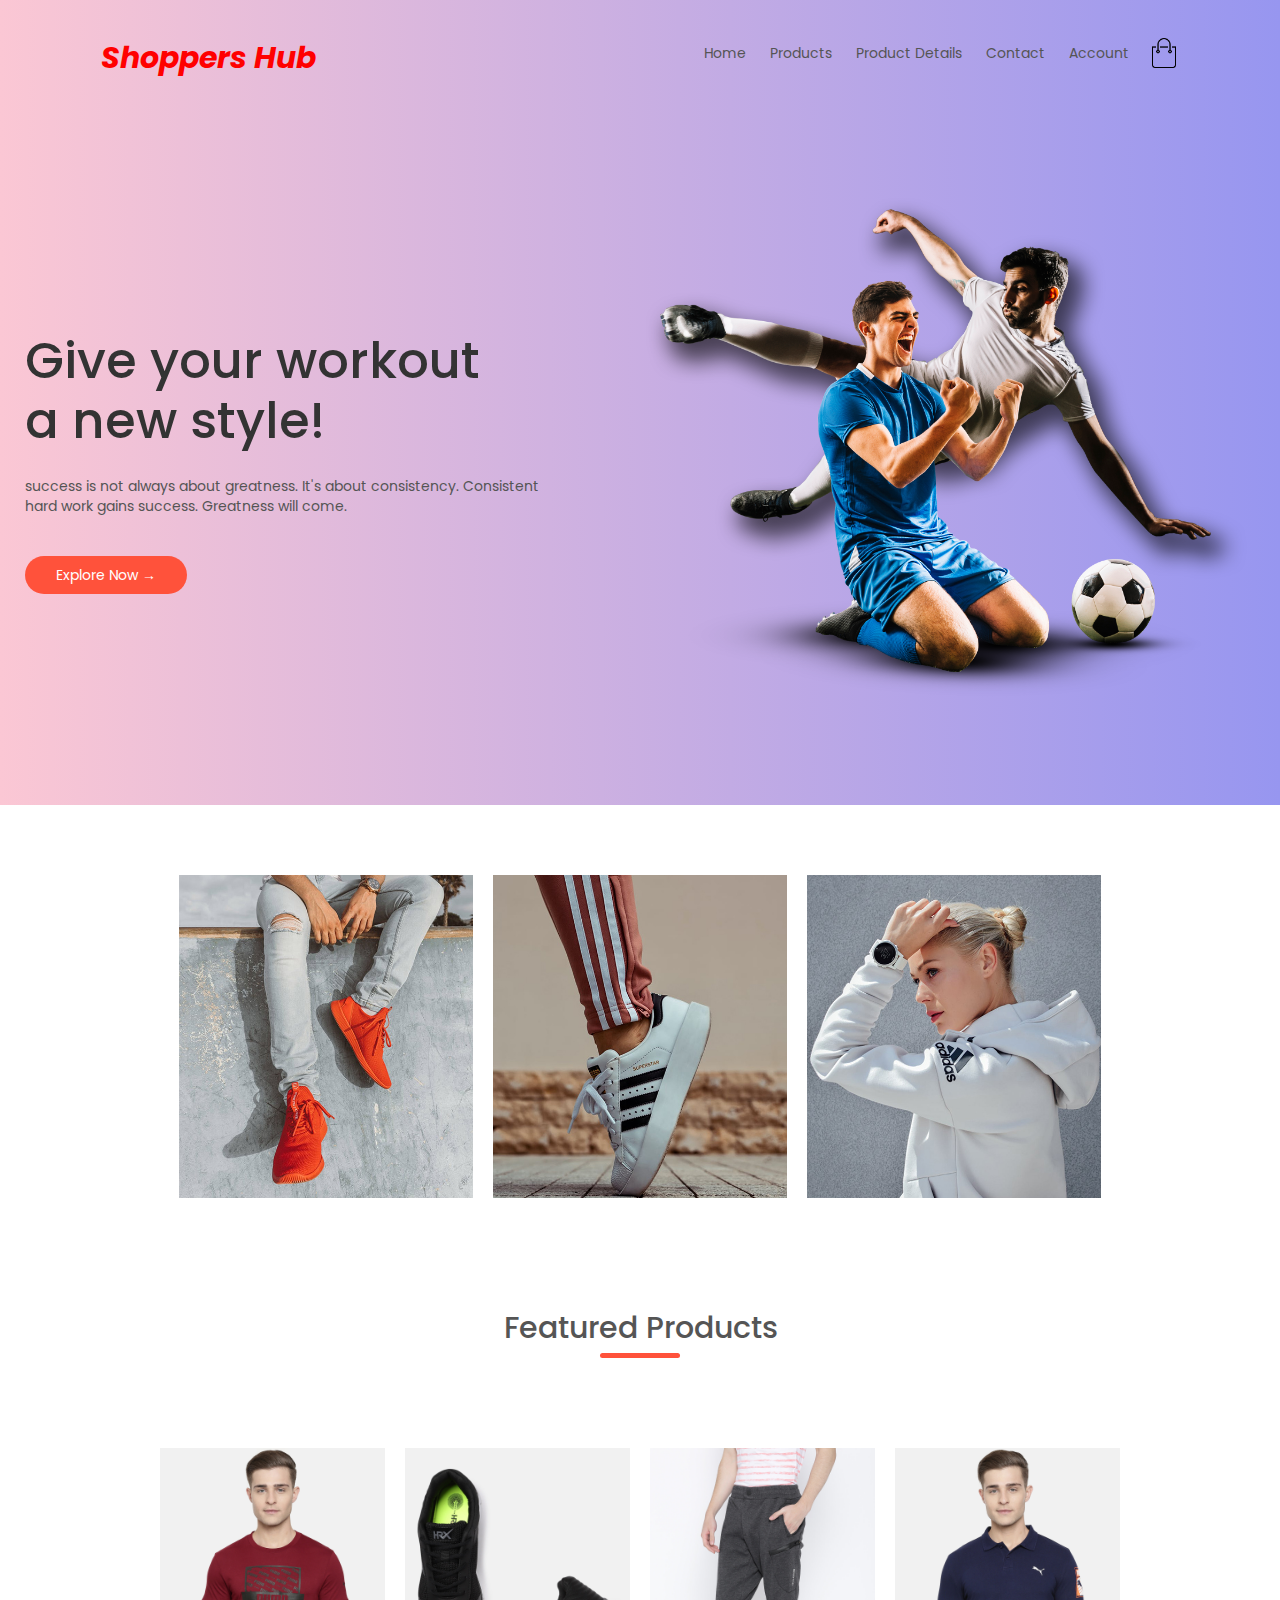
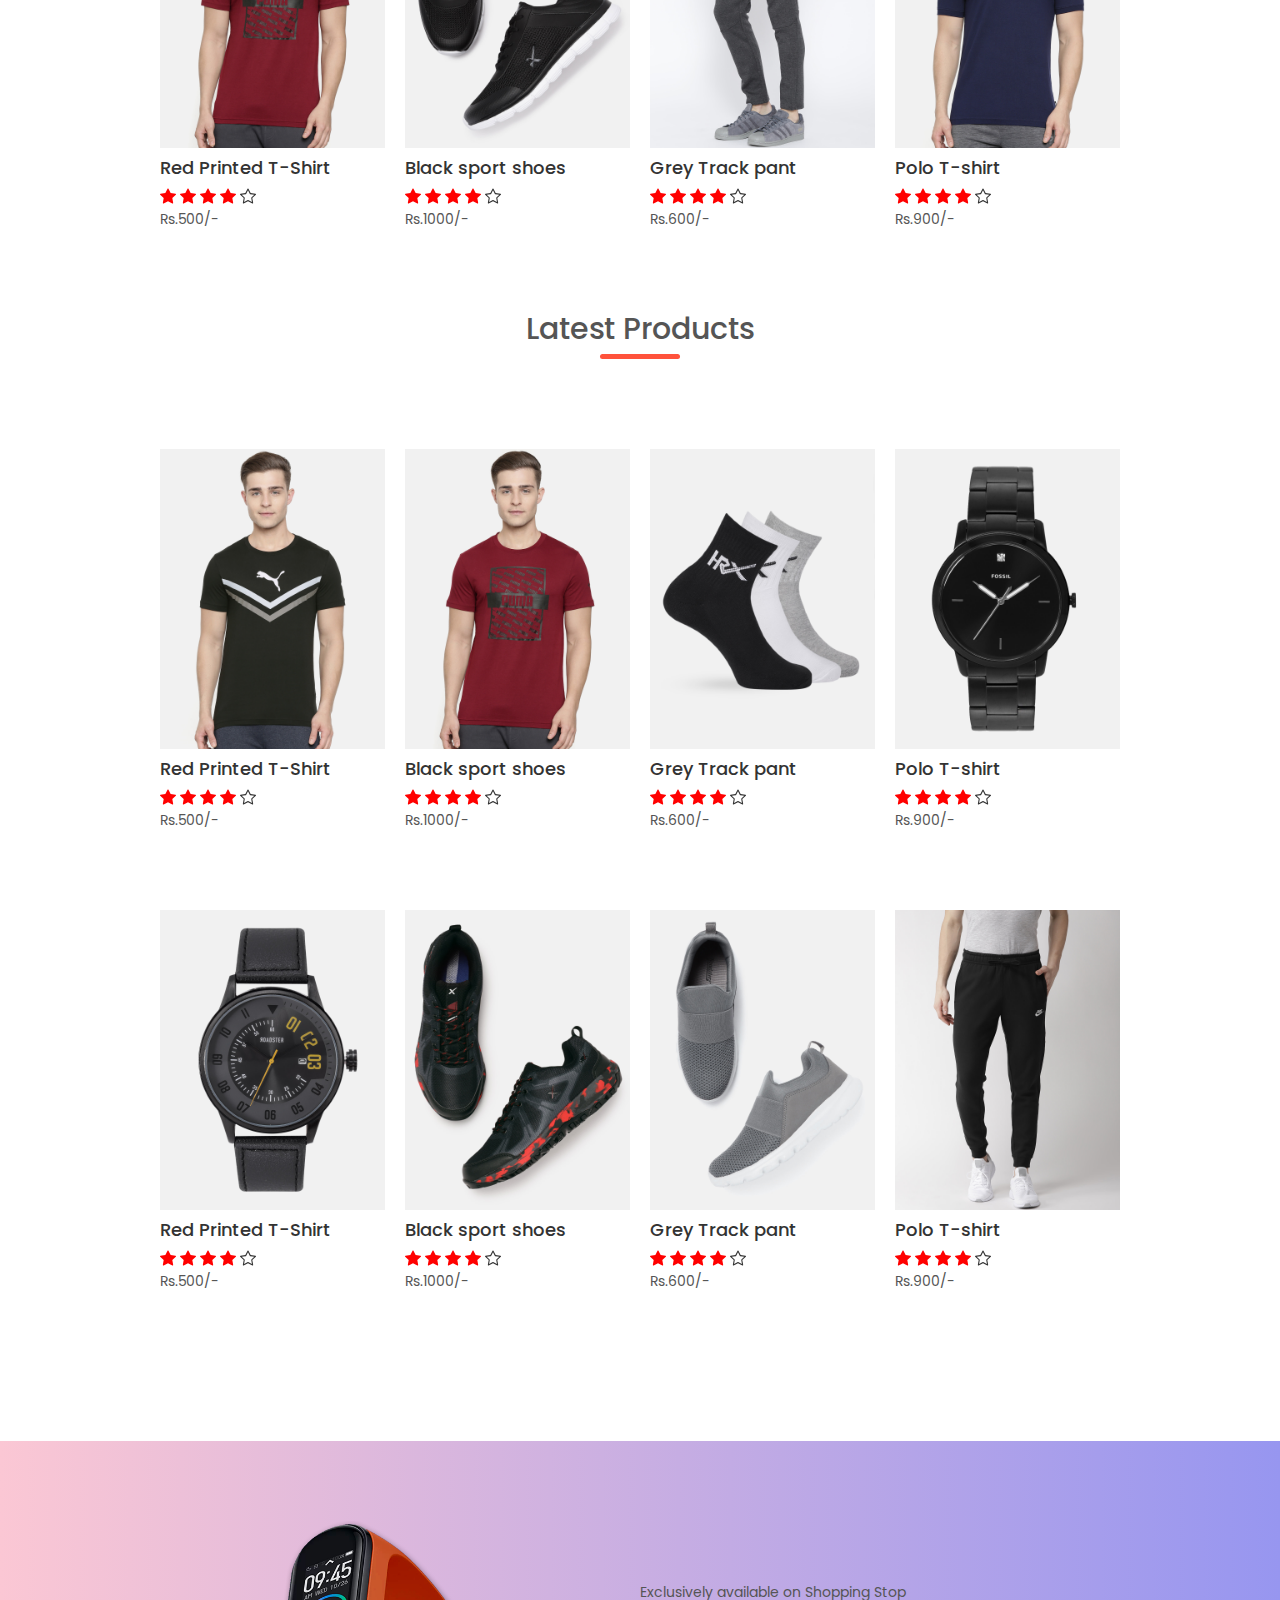
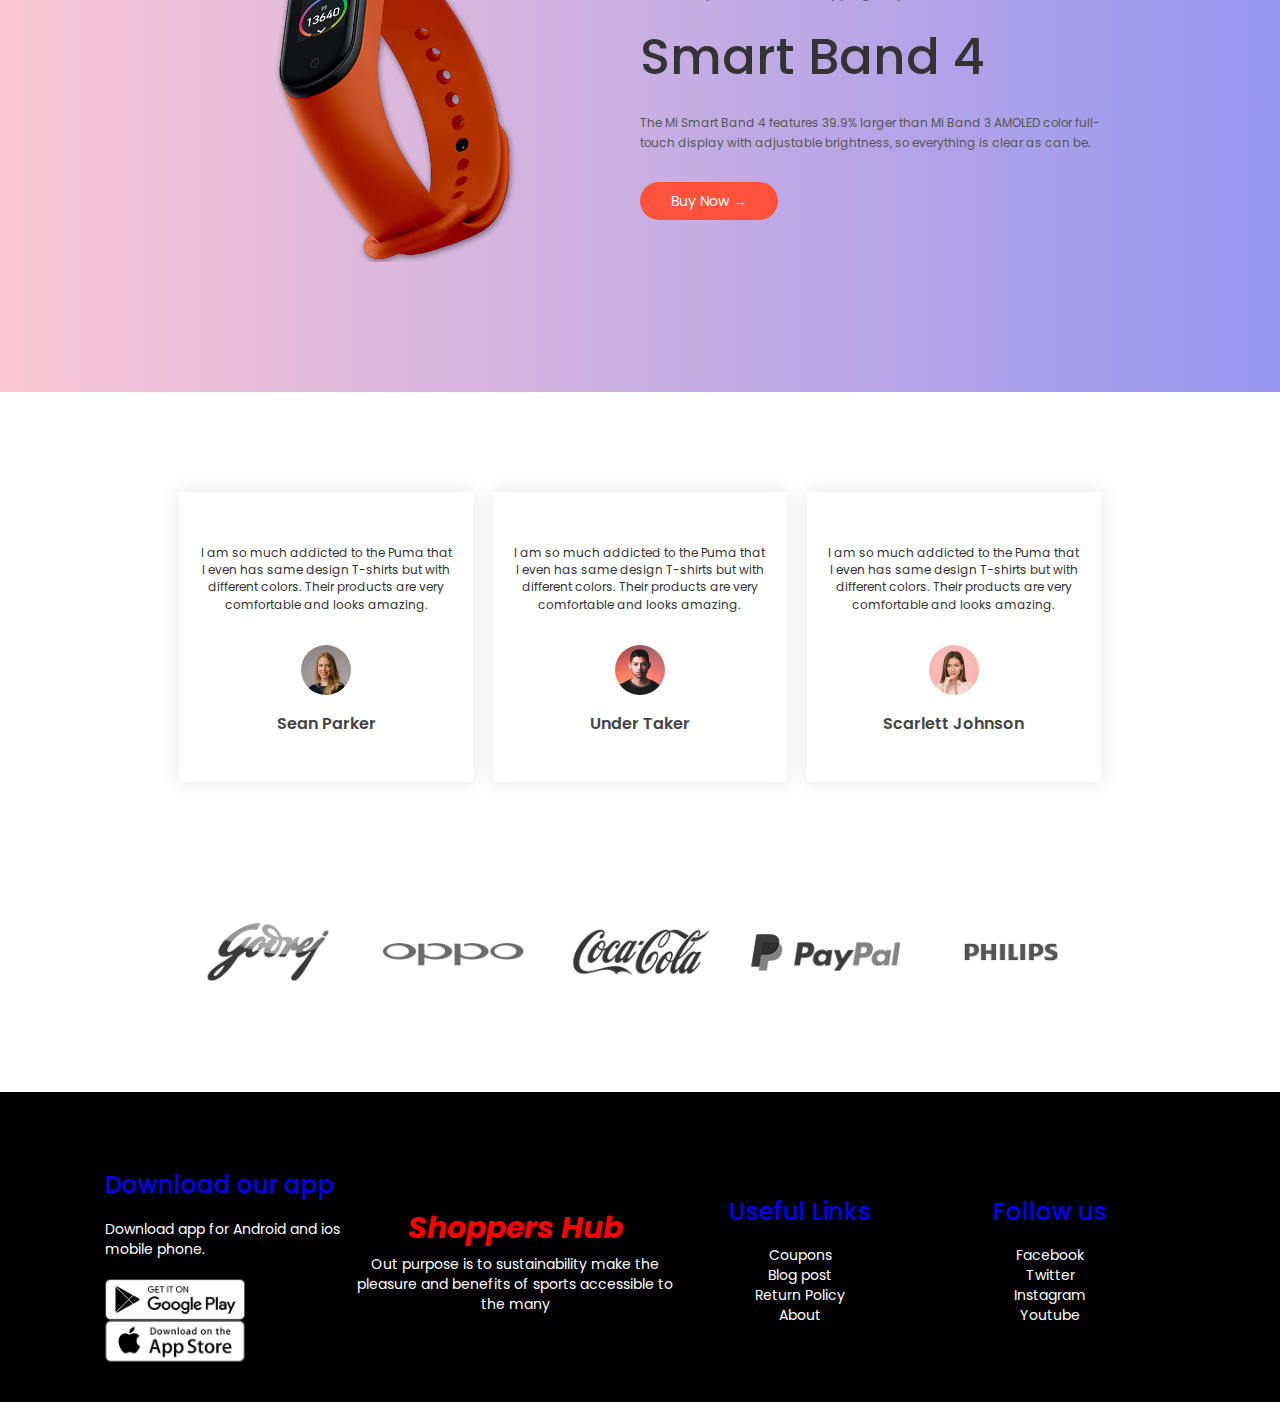
<file: Shopp/index.html>
<!DOCTYPE html>
<html>
<head>
	<meta charset="utf-8">
	<title>Shoppers Hub</title>
	<link rel="preconnect" href="https://fonts.gstatic.com">
	<link href="https://fonts.googleapis.com/css2?family=Poppins:wght@300;400;500;600;700&display=swap" rel="stylesheet">
	<link rel="stylesheet" href="https://maxcdn.bootstrapcdn.com/bootstrap/3.3.7/css/bootstrap.min.css">
	<meta name="viewport" content="width=device-width, initial-scale=1.0">	
	<link rel="stylesheet" type="text/css" href="style.css">
</head>
<body>
	<div class="header">
		<div class="container">
				<div class="navbar">
					<div class="logo">
						<h2 width="125px"><b><i><a href="index.html">Shoppers Hub</a></i></b></h2>
					</div>
					<nav>
						<ul id="MenuItems">
							<li><a href="index.html">Home</a></li>
							<li><a href="products.html">Products</a></li>
							<li><a href="productdetails.html">Product Details</a></li>
							<li><a href="#">Contact</a></li>
							<li><a href="#">Account</a></li>
						</ul>
					</nav>
					<a href="cart.html"><img src="images/cart.png" width="30px" height="30px"></a>
					<img src="images/menu.png" class="menu-icon" onclick="menutoggle()">
				</div>
			</div>

		<div class="row">
			<div class="col-2">
				<h1>Give your workout<br/>a new style!</h1>
				<p>
					success is not always about greatness. It's about consistency.
					Consistent<br/>hard work gains success. Greatness will come.
				</p>
				<a href="" class="btn">Explore Now &#8594;</a>
			</div>
			<div class="col-2">
				<img src="images/image1.png">
			</div>
		</div>

	</div>


	<!----- featured categories ------>
	<div class="categories">
		<div class="small-container">
			<div class="row">
				<div class="col-3">
					<img src="images/category-1.jpg">
				</div>
				<div class="col-3">
					<img src="images/category-2.jpg">
				</div>
				<div class="col-3">
					<img src="images/category-3.jpg">
				</div>		
			</div>
		</div>
	</div>

	<!----- featured products ------>
	<div class="small-container">
		<h2 class="title">Featured Products</h2>
		<div class="row">
			<div class="col-4">
				<img src="images/product-1.jpg">
				<h4>Red Printed T-Shirt</h4>
				<div class="rating">
					<svg xmlns="http://www.w3.org/2000/svg" width="16" height="16" fill="currentColor" class="bi bi-star-fill" viewBox="0 0 16 16">
					  <path d="M3.612 15.443c-.386.198-.824-.149-.746-.592l.83-4.73L.173 6.765c-.329-.314-.158-.888.283-.95l4.898-.696L7.538.792c.197-.39.73-.39.927 0l2.184 4.327 4.898.696c.441.062.612.636.282.95l-3.522 3.356.83 4.73c.078.443-.36.79-.746.592L8 13.187l-4.389 2.256z"/>
					</svg>
					<svg xmlns="http://www.w3.org/2000/svg" width="16" height="16" fill="currentColor" class="bi bi-star-fill" viewBox="0 0 16 16">
					  <path d="M3.612 15.443c-.386.198-.824-.149-.746-.592l.83-4.73L.173 6.765c-.329-.314-.158-.888.283-.95l4.898-.696L7.538.792c.197-.39.73-.39.927 0l2.184 4.327 4.898.696c.441.062.612.636.282.95l-3.522 3.356.83 4.73c.078.443-.36.79-.746.592L8 13.187l-4.389 2.256z"/>
					</svg>
					<svg xmlns="http://www.w3.org/2000/svg" width="16" height="16" fill="currentColor" class="bi bi-star-fill" viewBox="0 0 16 16">
					  <path d="M3.612 15.443c-.386.198-.824-.149-.746-.592l.83-4.73L.173 6.765c-.329-.314-.158-.888.283-.95l4.898-.696L7.538.792c.197-.39.73-.39.927 0l2.184 4.327 4.898.696c.441.062.612.636.282.95l-3.522 3.356.83 4.73c.078.443-.36.79-.746.592L8 13.187l-4.389 2.256z"/>
					</svg>
					<svg xmlns="http://www.w3.org/2000/svg" width="16" height="16" fill="currentColor" class="bi bi-star-fill" viewBox="0 0 16 16">
					  <path d="M3.612 15.443c-.386.198-.824-.149-.746-.592l.83-4.73L.173 6.765c-.329-.314-.158-.888.283-.95l4.898-.696L7.538.792c.197-.39.73-.39.927 0l2.184 4.327 4.898.696c.441.062.612.636.282.95l-3.522 3.356.83 4.73c.078.443-.36.79-.746.592L8 13.187l-4.389 2.256z"/>
					</svg>
					<svg xmlns="http://www.w3.org/2000/svg" width="16" height="16" fill="currentColor" class="bi bi-star" viewBox="0 0 16 16">
					  <path d="M2.866 14.85c-.078.444.36.791.746.593l4.39-2.256 4.389 2.256c.386.198.824-.149.746-.592l-.83-4.73 3.522-3.356c.33-.314.16-.888-.282-.95l-4.898-.696L8.465.792a.513.513 0 0 0-.927 0L5.354 5.12l-4.898.696c-.441.062-.612.636-.283.95l3.523 3.356-.83 4.73zm4.905-2.767-3.686 1.894.694-3.957a.565.565 0 0 0-.163-.505L1.71 6.745l4.052-.576a.525.525 0 0 0 .393-.288L8 2.223l1.847 3.658a.525.525 0 0 0 .393.288l4.052.575-2.906 2.77a.565.565 0 0 0-.163.506l.694 3.957-3.686-1.894a.503.503 0 0 0-.461 0z"/>
					</svg>
				</div>
				<p>Rs.500/-</p>
			</div>
			<div class="col-4">
				<img src="images/product-2.jpg">
				<h4>Black sport shoes</h4>
				<div class="rating">
					<svg xmlns="http://www.w3.org/2000/svg" width="16" height="16" fill="currentColor" class="bi bi-star-fill" viewBox="0 0 16 16">
					  <path d="M3.612 15.443c-.386.198-.824-.149-.746-.592l.83-4.73L.173 6.765c-.329-.314-.158-.888.283-.95l4.898-.696L7.538.792c.197-.39.73-.39.927 0l2.184 4.327 4.898.696c.441.062.612.636.282.95l-3.522 3.356.83 4.73c.078.443-.36.79-.746.592L8 13.187l-4.389 2.256z"/>
					</svg>
					<svg xmlns="http://www.w3.org/2000/svg" width="16" height="16" fill="currentColor" class="bi bi-star-fill" viewBox="0 0 16 16">
					  <path d="M3.612 15.443c-.386.198-.824-.149-.746-.592l.83-4.73L.173 6.765c-.329-.314-.158-.888.283-.95l4.898-.696L7.538.792c.197-.39.73-.39.927 0l2.184 4.327 4.898.696c.441.062.612.636.282.95l-3.522 3.356.83 4.73c.078.443-.36.79-.746.592L8 13.187l-4.389 2.256z"/>
					</svg>
					<svg xmlns="http://www.w3.org/2000/svg" width="16" height="16" fill="currentColor" class="bi bi-star-fill" viewBox="0 0 16 16">
					  <path d="M3.612 15.443c-.386.198-.824-.149-.746-.592l.83-4.73L.173 6.765c-.329-.314-.158-.888.283-.95l4.898-.696L7.538.792c.197-.39.73-.39.927 0l2.184 4.327 4.898.696c.441.062.612.636.282.95l-3.522 3.356.83 4.73c.078.443-.36.79-.746.592L8 13.187l-4.389 2.256z"/>
					</svg>
					<svg xmlns="http://www.w3.org/2000/svg" width="16" height="16" fill="currentColor" class="bi bi-star-fill" viewBox="0 0 16 16">
					  <path d="M3.612 15.443c-.386.198-.824-.149-.746-.592l.83-4.73L.173 6.765c-.329-.314-.158-.888.283-.95l4.898-.696L7.538.792c.197-.39.73-.39.927 0l2.184 4.327 4.898.696c.441.062.612.636.282.95l-3.522 3.356.83 4.73c.078.443-.36.79-.746.592L8 13.187l-4.389 2.256z"/>
					</svg>
					<svg xmlns="http://www.w3.org/2000/svg" width="16" height="16" fill="currentColor" class="bi bi-star" viewBox="0 0 16 16">
					  <path d="M2.866 14.85c-.078.444.36.791.746.593l4.39-2.256 4.389 2.256c.386.198.824-.149.746-.592l-.83-4.73 3.522-3.356c.33-.314.16-.888-.282-.95l-4.898-.696L8.465.792a.513.513 0 0 0-.927 0L5.354 5.12l-4.898.696c-.441.062-.612.636-.283.95l3.523 3.356-.83 4.73zm4.905-2.767-3.686 1.894.694-3.957a.565.565 0 0 0-.163-.505L1.71 6.745l4.052-.576a.525.525 0 0 0 .393-.288L8 2.223l1.847 3.658a.525.525 0 0 0 .393.288l4.052.575-2.906 2.77a.565.565 0 0 0-.163.506l.694 3.957-3.686-1.894a.503.503 0 0 0-.461 0z"/>
					</svg>
				</div>
				<p>Rs.1000/-</p>
			</div>
			<div class="col-4">
				<img src="images/product-3.jpg">
				<h4>Grey Track pant</h4>
				<div class="rating">
					<svg xmlns="http://www.w3.org/2000/svg" width="16" height="16" fill="currentColor" class="bi bi-star-fill" viewBox="0 0 16 16">
					  <path d="M3.612 15.443c-.386.198-.824-.149-.746-.592l.83-4.73L.173 6.765c-.329-.314-.158-.888.283-.95l4.898-.696L7.538.792c.197-.39.73-.39.927 0l2.184 4.327 4.898.696c.441.062.612.636.282.95l-3.522 3.356.83 4.73c.078.443-.36.79-.746.592L8 13.187l-4.389 2.256z"/>
					</svg>
					<svg xmlns="http://www.w3.org/2000/svg" width="16" height="16" fill="currentColor" class="bi bi-star-fill" viewBox="0 0 16 16">
					  <path d="M3.612 15.443c-.386.198-.824-.149-.746-.592l.83-4.73L.173 6.765c-.329-.314-.158-.888.283-.95l4.898-.696L7.538.792c.197-.39.73-.39.927 0l2.184 4.327 4.898.696c.441.062.612.636.282.95l-3.522 3.356.83 4.73c.078.443-.36.79-.746.592L8 13.187l-4.389 2.256z"/>
					</svg>
					<svg xmlns="http://www.w3.org/2000/svg" width="16" height="16" fill="currentColor" class="bi bi-star-fill" viewBox="0 0 16 16">
					  <path d="M3.612 15.443c-.386.198-.824-.149-.746-.592l.83-4.73L.173 6.765c-.329-.314-.158-.888.283-.95l4.898-.696L7.538.792c.197-.39.73-.39.927 0l2.184 4.327 4.898.696c.441.062.612.636.282.95l-3.522 3.356.83 4.73c.078.443-.36.79-.746.592L8 13.187l-4.389 2.256z"/>
					</svg>
					<svg xmlns="http://www.w3.org/2000/svg" width="16" height="16" fill="currentColor" class="bi bi-star-fill" viewBox="0 0 16 16">
					  <path d="M3.612 15.443c-.386.198-.824-.149-.746-.592l.83-4.73L.173 6.765c-.329-.314-.158-.888.283-.95l4.898-.696L7.538.792c.197-.39.73-.39.927 0l2.184 4.327 4.898.696c.441.062.612.636.282.95l-3.522 3.356.83 4.73c.078.443-.36.79-.746.592L8 13.187l-4.389 2.256z"/>
					</svg>
					<svg xmlns="http://www.w3.org/2000/svg" width="16" height="16" fill="currentColor" class="bi bi-star" viewBox="0 0 16 16">
					  <path d="M2.866 14.85c-.078.444.36.791.746.593l4.39-2.256 4.389 2.256c.386.198.824-.149.746-.592l-.83-4.73 3.522-3.356c.33-.314.16-.888-.282-.95l-4.898-.696L8.465.792a.513.513 0 0 0-.927 0L5.354 5.12l-4.898.696c-.441.062-.612.636-.283.95l3.523 3.356-.83 4.73zm4.905-2.767-3.686 1.894.694-3.957a.565.565 0 0 0-.163-.505L1.71 6.745l4.052-.576a.525.525 0 0 0 .393-.288L8 2.223l1.847 3.658a.525.525 0 0 0 .393.288l4.052.575-2.906 2.77a.565.565 0 0 0-.163.506l.694 3.957-3.686-1.894a.503.503 0 0 0-.461 0z"/>
					</svg>
				</div>
				<p>Rs.600/-</p>
			</div>
			<div class="col-4">
				<img src="images/product-4.jpg">
				<h4>Polo T-shirt</h4>
				<div class="rating">
					<svg xmlns="http://www.w3.org/2000/svg" width="16" height="16" fill="currentColor" class="bi bi-star-fill" viewBox="0 0 16 16">
					  <path d="M3.612 15.443c-.386.198-.824-.149-.746-.592l.83-4.73L.173 6.765c-.329-.314-.158-.888.283-.95l4.898-.696L7.538.792c.197-.39.73-.39.927 0l2.184 4.327 4.898.696c.441.062.612.636.282.95l-3.522 3.356.83 4.73c.078.443-.36.79-.746.592L8 13.187l-4.389 2.256z"/>
					</svg>
					<svg xmlns="http://www.w3.org/2000/svg" width="16" height="16" fill="currentColor" class="bi bi-star-fill" viewBox="0 0 16 16">
					  <path d="M3.612 15.443c-.386.198-.824-.149-.746-.592l.83-4.73L.173 6.765c-.329-.314-.158-.888.283-.95l4.898-.696L7.538.792c.197-.39.73-.39.927 0l2.184 4.327 4.898.696c.441.062.612.636.282.95l-3.522 3.356.83 4.73c.078.443-.36.79-.746.592L8 13.187l-4.389 2.256z"/>
					</svg>
					<svg xmlns="http://www.w3.org/2000/svg" width="16" height="16" fill="currentColor" class="bi bi-star-fill" viewBox="0 0 16 16">
					  <path d="M3.612 15.443c-.386.198-.824-.149-.746-.592l.83-4.73L.173 6.765c-.329-.314-.158-.888.283-.95l4.898-.696L7.538.792c.197-.39.73-.39.927 0l2.184 4.327 4.898.696c.441.062.612.636.282.95l-3.522 3.356.83 4.73c.078.443-.36.79-.746.592L8 13.187l-4.389 2.256z"/>
					</svg>
					<svg xmlns="http://www.w3.org/2000/svg" width="16" height="16" fill="currentColor" class="bi bi-star-fill" viewBox="0 0 16 16">
					  <path d="M3.612 15.443c-.386.198-.824-.149-.746-.592l.83-4.73L.173 6.765c-.329-.314-.158-.888.283-.95l4.898-.696L7.538.792c.197-.39.73-.39.927 0l2.184 4.327 4.898.696c.441.062.612.636.282.95l-3.522 3.356.83 4.73c.078.443-.36.79-.746.592L8 13.187l-4.389 2.256z"/>
					</svg>
					<svg xmlns="http://www.w3.org/2000/svg" width="16" height="16" fill="currentColor" class="bi bi-star" viewBox="0 0 16 16">
					  <path d="M2.866 14.85c-.078.444.36.791.746.593l4.39-2.256 4.389 2.256c.386.198.824-.149.746-.592l-.83-4.73 3.522-3.356c.33-.314.16-.888-.282-.95l-4.898-.696L8.465.792a.513.513 0 0 0-.927 0L5.354 5.12l-4.898.696c-.441.062-.612.636-.283.95l3.523 3.356-.83 4.73zm4.905-2.767-3.686 1.894.694-3.957a.565.565 0 0 0-.163-.505L1.71 6.745l4.052-.576a.525.525 0 0 0 .393-.288L8 2.223l1.847 3.658a.525.525 0 0 0 .393.288l4.052.575-2.906 2.77a.565.565 0 0 0-.163.506l.694 3.957-3.686-1.894a.503.503 0 0 0-.461 0z"/>
					</svg>
				</div>
				<p>Rs.900/-</p>
			</div>
		</div>
		<h2 class="title">Latest Products</h2>



		<div class="row">
			<div class="col-4">
				<img src="images/product-6.jpg">
				<h4>Red Printed T-Shirt</h4>
				<div class="rating">
					<svg xmlns="http://www.w3.org/2000/svg" width="16" height="16" fill="currentColor" class="bi bi-star-fill" viewBox="0 0 16 16">
					  <path d="M3.612 15.443c-.386.198-.824-.149-.746-.592l.83-4.73L.173 6.765c-.329-.314-.158-.888.283-.95l4.898-.696L7.538.792c.197-.39.73-.39.927 0l2.184 4.327 4.898.696c.441.062.612.636.282.95l-3.522 3.356.83 4.73c.078.443-.36.79-.746.592L8 13.187l-4.389 2.256z"/>
					</svg>
					<svg xmlns="http://www.w3.org/2000/svg" width="16" height="16" fill="currentColor" class="bi bi-star-fill" viewBox="0 0 16 16">
					  <path d="M3.612 15.443c-.386.198-.824-.149-.746-.592l.83-4.73L.173 6.765c-.329-.314-.158-.888.283-.95l4.898-.696L7.538.792c.197-.39.73-.39.927 0l2.184 4.327 4.898.696c.441.062.612.636.282.95l-3.522 3.356.83 4.73c.078.443-.36.79-.746.592L8 13.187l-4.389 2.256z"/>
					</svg>
					<svg xmlns="http://www.w3.org/2000/svg" width="16" height="16" fill="currentColor" class="bi bi-star-fill" viewBox="0 0 16 16">
					  <path d="M3.612 15.443c-.386.198-.824-.149-.746-.592l.83-4.73L.173 6.765c-.329-.314-.158-.888.283-.95l4.898-.696L7.538.792c.197-.39.73-.39.927 0l2.184 4.327 4.898.696c.441.062.612.636.282.95l-3.522 3.356.83 4.73c.078.443-.36.79-.746.592L8 13.187l-4.389 2.256z"/>
					</svg>
					<svg xmlns="http://www.w3.org/2000/svg" width="16" height="16" fill="currentColor" class="bi bi-star-fill" viewBox="0 0 16 16">
					  <path d="M3.612 15.443c-.386.198-.824-.149-.746-.592l.83-4.73L.173 6.765c-.329-.314-.158-.888.283-.95l4.898-.696L7.538.792c.197-.39.73-.39.927 0l2.184 4.327 4.898.696c.441.062.612.636.282.95l-3.522 3.356.83 4.73c.078.443-.36.79-.746.592L8 13.187l-4.389 2.256z"/>
					</svg>
					<svg xmlns="http://www.w3.org/2000/svg" width="16" height="16" fill="currentColor" class="bi bi-star" viewBox="0 0 16 16">
					  <path d="M2.866 14.85c-.078.444.36.791.746.593l4.39-2.256 4.389 2.256c.386.198.824-.149.746-.592l-.83-4.73 3.522-3.356c.33-.314.16-.888-.282-.95l-4.898-.696L8.465.792a.513.513 0 0 0-.927 0L5.354 5.12l-4.898.696c-.441.062-.612.636-.283.95l3.523 3.356-.83 4.73zm4.905-2.767-3.686 1.894.694-3.957a.565.565 0 0 0-.163-.505L1.71 6.745l4.052-.576a.525.525 0 0 0 .393-.288L8 2.223l1.847 3.658a.525.525 0 0 0 .393.288l4.052.575-2.906 2.77a.565.565 0 0 0-.163.506l.694 3.957-3.686-1.894a.503.503 0 0 0-.461 0z"/>
					</svg>
				</div>
				<p>Rs.500/-</p>
			</div>
			<div class="col-4">
				<img src="images/product-1.jpg">
				<h4>Black sport shoes</h4>
				<div class="rating">
					<svg xmlns="http://www.w3.org/2000/svg" width="16" height="16" fill="currentColor" class="bi bi-star-fill" viewBox="0 0 16 16">
					  <path d="M3.612 15.443c-.386.198-.824-.149-.746-.592l.83-4.73L.173 6.765c-.329-.314-.158-.888.283-.95l4.898-.696L7.538.792c.197-.39.73-.39.927 0l2.184 4.327 4.898.696c.441.062.612.636.282.95l-3.522 3.356.83 4.73c.078.443-.36.79-.746.592L8 13.187l-4.389 2.256z"/>
					</svg>
					<svg xmlns="http://www.w3.org/2000/svg" width="16" height="16" fill="currentColor" class="bi bi-star-fill" viewBox="0 0 16 16">
					  <path d="M3.612 15.443c-.386.198-.824-.149-.746-.592l.83-4.73L.173 6.765c-.329-.314-.158-.888.283-.95l4.898-.696L7.538.792c.197-.39.73-.39.927 0l2.184 4.327 4.898.696c.441.062.612.636.282.95l-3.522 3.356.83 4.73c.078.443-.36.79-.746.592L8 13.187l-4.389 2.256z"/>
					</svg>
					<svg xmlns="http://www.w3.org/2000/svg" width="16" height="16" fill="currentColor" class="bi bi-star-fill" viewBox="0 0 16 16">
					  <path d="M3.612 15.443c-.386.198-.824-.149-.746-.592l.83-4.73L.173 6.765c-.329-.314-.158-.888.283-.95l4.898-.696L7.538.792c.197-.39.73-.39.927 0l2.184 4.327 4.898.696c.441.062.612.636.282.95l-3.522 3.356.83 4.73c.078.443-.36.79-.746.592L8 13.187l-4.389 2.256z"/>
					</svg>
					<svg xmlns="http://www.w3.org/2000/svg" width="16" height="16" fill="currentColor" class="bi bi-star-fill" viewBox="0 0 16 16">
					  <path d="M3.612 15.443c-.386.198-.824-.149-.746-.592l.83-4.73L.173 6.765c-.329-.314-.158-.888.283-.95l4.898-.696L7.538.792c.197-.39.73-.39.927 0l2.184 4.327 4.898.696c.441.062.612.636.282.95l-3.522 3.356.83 4.73c.078.443-.36.79-.746.592L8 13.187l-4.389 2.256z"/>
					</svg>
					<svg xmlns="http://www.w3.org/2000/svg" width="16" height="16" fill="currentColor" class="bi bi-star" viewBox="0 0 16 16">
					  <path d="M2.866 14.85c-.078.444.36.791.746.593l4.39-2.256 4.389 2.256c.386.198.824-.149.746-.592l-.83-4.73 3.522-3.356c.33-.314.16-.888-.282-.95l-4.898-.696L8.465.792a.513.513 0 0 0-.927 0L5.354 5.12l-4.898.696c-.441.062-.612.636-.283.95l3.523 3.356-.83 4.73zm4.905-2.767-3.686 1.894.694-3.957a.565.565 0 0 0-.163-.505L1.71 6.745l4.052-.576a.525.525 0 0 0 .393-.288L8 2.223l1.847 3.658a.525.525 0 0 0 .393.288l4.052.575-2.906 2.77a.565.565 0 0 0-.163.506l.694 3.957-3.686-1.894a.503.503 0 0 0-.461 0z"/>
					</svg>
				</div>
				<p>Rs.1000/-</p>
			</div>
			<div class="col-4">
				<img src="images/product-7.jpg">
				<h4>Grey Track pant</h4>
				<div class="rating">
					<svg xmlns="http://www.w3.org/2000/svg" width="16" height="16" fill="currentColor" class="bi bi-star-fill" viewBox="0 0 16 16">
					  <path d="M3.612 15.443c-.386.198-.824-.149-.746-.592l.83-4.73L.173 6.765c-.329-.314-.158-.888.283-.95l4.898-.696L7.538.792c.197-.39.73-.39.927 0l2.184 4.327 4.898.696c.441.062.612.636.282.95l-3.522 3.356.83 4.73c.078.443-.36.79-.746.592L8 13.187l-4.389 2.256z"/>
					</svg>
					<svg xmlns="http://www.w3.org/2000/svg" width="16" height="16" fill="currentColor" class="bi bi-star-fill" viewBox="0 0 16 16">
					  <path d="M3.612 15.443c-.386.198-.824-.149-.746-.592l.83-4.73L.173 6.765c-.329-.314-.158-.888.283-.95l4.898-.696L7.538.792c.197-.39.73-.39.927 0l2.184 4.327 4.898.696c.441.062.612.636.282.95l-3.522 3.356.83 4.73c.078.443-.36.79-.746.592L8 13.187l-4.389 2.256z"/>
					</svg>
					<svg xmlns="http://www.w3.org/2000/svg" width="16" height="16" fill="currentColor" class="bi bi-star-fill" viewBox="0 0 16 16">
					  <path d="M3.612 15.443c-.386.198-.824-.149-.746-.592l.83-4.73L.173 6.765c-.329-.314-.158-.888.283-.95l4.898-.696L7.538.792c.197-.39.73-.39.927 0l2.184 4.327 4.898.696c.441.062.612.636.282.95l-3.522 3.356.83 4.73c.078.443-.36.79-.746.592L8 13.187l-4.389 2.256z"/>
					</svg>
					<svg xmlns="http://www.w3.org/2000/svg" width="16" height="16" fill="currentColor" class="bi bi-star-fill" viewBox="0 0 16 16">
					  <path d="M3.612 15.443c-.386.198-.824-.149-.746-.592l.83-4.73L.173 6.765c-.329-.314-.158-.888.283-.95l4.898-.696L7.538.792c.197-.39.73-.39.927 0l2.184 4.327 4.898.696c.441.062.612.636.282.95l-3.522 3.356.83 4.73c.078.443-.36.79-.746.592L8 13.187l-4.389 2.256z"/>
					</svg>
					<svg xmlns="http://www.w3.org/2000/svg" width="16" height="16" fill="currentColor" class="bi bi-star" viewBox="0 0 16 16">
					  <path d="M2.866 14.85c-.078.444.36.791.746.593l4.39-2.256 4.389 2.256c.386.198.824-.149.746-.592l-.83-4.73 3.522-3.356c.33-.314.16-.888-.282-.95l-4.898-.696L8.465.792a.513.513 0 0 0-.927 0L5.354 5.12l-4.898.696c-.441.062-.612.636-.283.95l3.523 3.356-.83 4.73zm4.905-2.767-3.686 1.894.694-3.957a.565.565 0 0 0-.163-.505L1.71 6.745l4.052-.576a.525.525 0 0 0 .393-.288L8 2.223l1.847 3.658a.525.525 0 0 0 .393.288l4.052.575-2.906 2.77a.565.565 0 0 0-.163.506l.694 3.957-3.686-1.894a.503.503 0 0 0-.461 0z"/>
					</svg>
				</div>
				<p>Rs.600/-</p>
			</div>
			<div class="col-4">
				<img src="images/product-8.jpg">
				<h4>Polo T-shirt</h4>
				<div class="rating">
					<svg xmlns="http://www.w3.org/2000/svg" width="16" height="16" fill="currentColor" class="bi bi-star-fill" viewBox="0 0 16 16">
					  <path d="M3.612 15.443c-.386.198-.824-.149-.746-.592l.83-4.73L.173 6.765c-.329-.314-.158-.888.283-.95l4.898-.696L7.538.792c.197-.39.73-.39.927 0l2.184 4.327 4.898.696c.441.062.612.636.282.95l-3.522 3.356.83 4.73c.078.443-.36.79-.746.592L8 13.187l-4.389 2.256z"/>
					</svg>
					<svg xmlns="http://www.w3.org/2000/svg" width="16" height="16" fill="currentColor" class="bi bi-star-fill" viewBox="0 0 16 16">
					  <path d="M3.612 15.443c-.386.198-.824-.149-.746-.592l.83-4.73L.173 6.765c-.329-.314-.158-.888.283-.95l4.898-.696L7.538.792c.197-.39.73-.39.927 0l2.184 4.327 4.898.696c.441.062.612.636.282.95l-3.522 3.356.83 4.73c.078.443-.36.79-.746.592L8 13.187l-4.389 2.256z"/>
					</svg>
					<svg xmlns="http://www.w3.org/2000/svg" width="16" height="16" fill="currentColor" class="bi bi-star-fill" viewBox="0 0 16 16">
					  <path d="M3.612 15.443c-.386.198-.824-.149-.746-.592l.83-4.73L.173 6.765c-.329-.314-.158-.888.283-.95l4.898-.696L7.538.792c.197-.39.73-.39.927 0l2.184 4.327 4.898.696c.441.062.612.636.282.95l-3.522 3.356.83 4.73c.078.443-.36.79-.746.592L8 13.187l-4.389 2.256z"/>
					</svg>
					<svg xmlns="http://www.w3.org/2000/svg" width="16" height="16" fill="currentColor" class="bi bi-star-fill" viewBox="0 0 16 16">
					  <path d="M3.612 15.443c-.386.198-.824-.149-.746-.592l.83-4.73L.173 6.765c-.329-.314-.158-.888.283-.95l4.898-.696L7.538.792c.197-.39.73-.39.927 0l2.184 4.327 4.898.696c.441.062.612.636.282.95l-3.522 3.356.83 4.73c.078.443-.36.79-.746.592L8 13.187l-4.389 2.256z"/>
					</svg>
					<svg xmlns="http://www.w3.org/2000/svg" width="16" height="16" fill="currentColor" class="bi bi-star" viewBox="0 0 16 16">
					  <path d="M2.866 14.85c-.078.444.36.791.746.593l4.39-2.256 4.389 2.256c.386.198.824-.149.746-.592l-.83-4.73 3.522-3.356c.33-.314.16-.888-.282-.95l-4.898-.696L8.465.792a.513.513 0 0 0-.927 0L5.354 5.12l-4.898.696c-.441.062-.612.636-.283.95l3.523 3.356-.83 4.73zm4.905-2.767-3.686 1.894.694-3.957a.565.565 0 0 0-.163-.505L1.71 6.745l4.052-.576a.525.525 0 0 0 .393-.288L8 2.223l1.847 3.658a.525.525 0 0 0 .393.288l4.052.575-2.906 2.77a.565.565 0 0 0-.163.506l.694 3.957-3.686-1.894a.503.503 0 0 0-.461 0z"/>
					</svg>
				</div>
				<p>Rs.900/-</p>
			</div>
		</div>


		<div class="row">
			<div class="col-4">
				<img src="images/product-9.jpg">
				<h4>Red Printed T-Shirt</h4>
				<div class="rating">
					<svg xmlns="http://www.w3.org/2000/svg" width="16" height="16" fill="currentColor" class="bi bi-star-fill" viewBox="0 0 16 16">
					  <path d="M3.612 15.443c-.386.198-.824-.149-.746-.592l.83-4.73L.173 6.765c-.329-.314-.158-.888.283-.95l4.898-.696L7.538.792c.197-.39.73-.39.927 0l2.184 4.327 4.898.696c.441.062.612.636.282.95l-3.522 3.356.83 4.73c.078.443-.36.79-.746.592L8 13.187l-4.389 2.256z"/>
					</svg>
					<svg xmlns="http://www.w3.org/2000/svg" width="16" height="16" fill="currentColor" class="bi bi-star-fill" viewBox="0 0 16 16">
					  <path d="M3.612 15.443c-.386.198-.824-.149-.746-.592l.83-4.73L.173 6.765c-.329-.314-.158-.888.283-.95l4.898-.696L7.538.792c.197-.39.73-.39.927 0l2.184 4.327 4.898.696c.441.062.612.636.282.95l-3.522 3.356.83 4.73c.078.443-.36.79-.746.592L8 13.187l-4.389 2.256z"/>
					</svg>
					<svg xmlns="http://www.w3.org/2000/svg" width="16" height="16" fill="currentColor" class="bi bi-star-fill" viewBox="0 0 16 16">
					  <path d="M3.612 15.443c-.386.198-.824-.149-.746-.592l.83-4.73L.173 6.765c-.329-.314-.158-.888.283-.95l4.898-.696L7.538.792c.197-.39.73-.39.927 0l2.184 4.327 4.898.696c.441.062.612.636.282.95l-3.522 3.356.83 4.73c.078.443-.36.79-.746.592L8 13.187l-4.389 2.256z"/>
					</svg>
					<svg xmlns="http://www.w3.org/2000/svg" width="16" height="16" fill="currentColor" class="bi bi-star-fill" viewBox="0 0 16 16">
					  <path d="M3.612 15.443c-.386.198-.824-.149-.746-.592l.83-4.73L.173 6.765c-.329-.314-.158-.888.283-.95l4.898-.696L7.538.792c.197-.39.73-.39.927 0l2.184 4.327 4.898.696c.441.062.612.636.282.95l-3.522 3.356.83 4.73c.078.443-.36.79-.746.592L8 13.187l-4.389 2.256z"/>
					</svg>
					<svg xmlns="http://www.w3.org/2000/svg" width="16" height="16" fill="currentColor" class="bi bi-star" viewBox="0 0 16 16">
					  <path d="M2.866 14.85c-.078.444.36.791.746.593l4.39-2.256 4.389 2.256c.386.198.824-.149.746-.592l-.83-4.73 3.522-3.356c.33-.314.16-.888-.282-.95l-4.898-.696L8.465.792a.513.513 0 0 0-.927 0L5.354 5.12l-4.898.696c-.441.062-.612.636-.283.95l3.523 3.356-.83 4.73zm4.905-2.767-3.686 1.894.694-3.957a.565.565 0 0 0-.163-.505L1.71 6.745l4.052-.576a.525.525 0 0 0 .393-.288L8 2.223l1.847 3.658a.525.525 0 0 0 .393.288l4.052.575-2.906 2.77a.565.565 0 0 0-.163.506l.694 3.957-3.686-1.894a.503.503 0 0 0-.461 0z"/>
					</svg>
				</div>
				<p>Rs.500/-</p>
			</div>
			<div class="col-4">
				<img src="images/product-10.jpg">
				<h4>Black sport shoes</h4>
				<div class="rating">
					<svg xmlns="http://www.w3.org/2000/svg" width="16" height="16" fill="currentColor" class="bi bi-star-fill" viewBox="0 0 16 16">
					  <path d="M3.612 15.443c-.386.198-.824-.149-.746-.592l.83-4.73L.173 6.765c-.329-.314-.158-.888.283-.95l4.898-.696L7.538.792c.197-.39.73-.39.927 0l2.184 4.327 4.898.696c.441.062.612.636.282.95l-3.522 3.356.83 4.73c.078.443-.36.79-.746.592L8 13.187l-4.389 2.256z"/>
					</svg>
					<svg xmlns="http://www.w3.org/2000/svg" width="16" height="16" fill="currentColor" class="bi bi-star-fill" viewBox="0 0 16 16">
					  <path d="M3.612 15.443c-.386.198-.824-.149-.746-.592l.83-4.73L.173 6.765c-.329-.314-.158-.888.283-.95l4.898-.696L7.538.792c.197-.39.73-.39.927 0l2.184 4.327 4.898.696c.441.062.612.636.282.95l-3.522 3.356.83 4.73c.078.443-.36.79-.746.592L8 13.187l-4.389 2.256z"/>
					</svg>
					<svg xmlns="http://www.w3.org/2000/svg" width="16" height="16" fill="currentColor" class="bi bi-star-fill" viewBox="0 0 16 16">
					  <path d="M3.612 15.443c-.386.198-.824-.149-.746-.592l.83-4.73L.173 6.765c-.329-.314-.158-.888.283-.95l4.898-.696L7.538.792c.197-.39.73-.39.927 0l2.184 4.327 4.898.696c.441.062.612.636.282.95l-3.522 3.356.83 4.73c.078.443-.36.79-.746.592L8 13.187l-4.389 2.256z"/>
					</svg>
					<svg xmlns="http://www.w3.org/2000/svg" width="16" height="16" fill="currentColor" class="bi bi-star-fill" viewBox="0 0 16 16">
					  <path d="M3.612 15.443c-.386.198-.824-.149-.746-.592l.83-4.73L.173 6.765c-.329-.314-.158-.888.283-.95l4.898-.696L7.538.792c.197-.39.73-.39.927 0l2.184 4.327 4.898.696c.441.062.612.636.282.95l-3.522 3.356.83 4.73c.078.443-.36.79-.746.592L8 13.187l-4.389 2.256z"/>
					</svg>
					<svg xmlns="http://www.w3.org/2000/svg" width="16" height="16" fill="currentColor" class="bi bi-star" viewBox="0 0 16 16">
					  <path d="M2.866 14.85c-.078.444.36.791.746.593l4.39-2.256 4.389 2.256c.386.198.824-.149.746-.592l-.83-4.73 3.522-3.356c.33-.314.16-.888-.282-.95l-4.898-.696L8.465.792a.513.513 0 0 0-.927 0L5.354 5.12l-4.898.696c-.441.062-.612.636-.283.95l3.523 3.356-.83 4.73zm4.905-2.767-3.686 1.894.694-3.957a.565.565 0 0 0-.163-.505L1.71 6.745l4.052-.576a.525.525 0 0 0 .393-.288L8 2.223l1.847 3.658a.525.525 0 0 0 .393.288l4.052.575-2.906 2.77a.565.565 0 0 0-.163.506l.694 3.957-3.686-1.894a.503.503 0 0 0-.461 0z"/>
					</svg>
				</div>
				<p>Rs.1000/-</p>
			</div>
			<div class="col-4">
				<img src="images/product-11.jpg">
				<h4>Grey Track pant</h4>
				<div class="rating">
					<svg xmlns="http://www.w3.org/2000/svg" width="16" height="16" fill="currentColor" class="bi bi-star-fill" viewBox="0 0 16 16">
					  <path d="M3.612 15.443c-.386.198-.824-.149-.746-.592l.83-4.73L.173 6.765c-.329-.314-.158-.888.283-.95l4.898-.696L7.538.792c.197-.39.73-.39.927 0l2.184 4.327 4.898.696c.441.062.612.636.282.95l-3.522 3.356.83 4.73c.078.443-.36.79-.746.592L8 13.187l-4.389 2.256z"/>
					</svg>
					<svg xmlns="http://www.w3.org/2000/svg" width="16" height="16" fill="currentColor" class="bi bi-star-fill" viewBox="0 0 16 16">
					  <path d="M3.612 15.443c-.386.198-.824-.149-.746-.592l.83-4.73L.173 6.765c-.329-.314-.158-.888.283-.95l4.898-.696L7.538.792c.197-.39.73-.39.927 0l2.184 4.327 4.898.696c.441.062.612.636.282.95l-3.522 3.356.83 4.73c.078.443-.36.79-.746.592L8 13.187l-4.389 2.256z"/>
					</svg>
					<svg xmlns="http://www.w3.org/2000/svg" width="16" height="16" fill="currentColor" class="bi bi-star-fill" viewBox="0 0 16 16">
					  <path d="M3.612 15.443c-.386.198-.824-.149-.746-.592l.83-4.73L.173 6.765c-.329-.314-.158-.888.283-.95l4.898-.696L7.538.792c.197-.39.73-.39.927 0l2.184 4.327 4.898.696c.441.062.612.636.282.95l-3.522 3.356.83 4.73c.078.443-.36.79-.746.592L8 13.187l-4.389 2.256z"/>
					</svg>
					<svg xmlns="http://www.w3.org/2000/svg" width="16" height="16" fill="currentColor" class="bi bi-star-fill" viewBox="0 0 16 16">
					  <path d="M3.612 15.443c-.386.198-.824-.149-.746-.592l.83-4.73L.173 6.765c-.329-.314-.158-.888.283-.95l4.898-.696L7.538.792c.197-.39.73-.39.927 0l2.184 4.327 4.898.696c.441.062.612.636.282.95l-3.522 3.356.83 4.73c.078.443-.36.79-.746.592L8 13.187l-4.389 2.256z"/>
					</svg>
					<svg xmlns="http://www.w3.org/2000/svg" width="16" height="16" fill="currentColor" class="bi bi-star" viewBox="0 0 16 16">
					  <path d="M2.866 14.85c-.078.444.36.791.746.593l4.39-2.256 4.389 2.256c.386.198.824-.149.746-.592l-.83-4.73 3.522-3.356c.33-.314.16-.888-.282-.95l-4.898-.696L8.465.792a.513.513 0 0 0-.927 0L5.354 5.12l-4.898.696c-.441.062-.612.636-.283.95l3.523 3.356-.83 4.73zm4.905-2.767-3.686 1.894.694-3.957a.565.565 0 0 0-.163-.505L1.71 6.745l4.052-.576a.525.525 0 0 0 .393-.288L8 2.223l1.847 3.658a.525.525 0 0 0 .393.288l4.052.575-2.906 2.77a.565.565 0 0 0-.163.506l.694 3.957-3.686-1.894a.503.503 0 0 0-.461 0z"/>
					</svg>
				</div>
				<p>Rs.600/-</p>
			</div>
			<div class="col-4">
				<img src="images/product-12.jpg">
				<h4>Polo T-shirt</h4>
				<div class="rating">
					<svg xmlns="http://www.w3.org/2000/svg" width="16" height="16" fill="currentColor" class="bi bi-star-fill" viewBox="0 0 16 16">
					  <path d="M3.612 15.443c-.386.198-.824-.149-.746-.592l.83-4.73L.173 6.765c-.329-.314-.158-.888.283-.95l4.898-.696L7.538.792c.197-.39.73-.39.927 0l2.184 4.327 4.898.696c.441.062.612.636.282.95l-3.522 3.356.83 4.73c.078.443-.36.79-.746.592L8 13.187l-4.389 2.256z"/>
					</svg>
					<svg xmlns="http://www.w3.org/2000/svg" width="16" height="16" fill="currentColor" class="bi bi-star-fill" viewBox="0 0 16 16">
					  <path d="M3.612 15.443c-.386.198-.824-.149-.746-.592l.83-4.73L.173 6.765c-.329-.314-.158-.888.283-.95l4.898-.696L7.538.792c.197-.39.73-.39.927 0l2.184 4.327 4.898.696c.441.062.612.636.282.95l-3.522 3.356.83 4.73c.078.443-.36.79-.746.592L8 13.187l-4.389 2.256z"/>
					</svg>
					<svg xmlns="http://www.w3.org/2000/svg" width="16" height="16" fill="currentColor" class="bi bi-star-fill" viewBox="0 0 16 16">
					  <path d="M3.612 15.443c-.386.198-.824-.149-.746-.592l.83-4.73L.173 6.765c-.329-.314-.158-.888.283-.95l4.898-.696L7.538.792c.197-.39.73-.39.927 0l2.184 4.327 4.898.696c.441.062.612.636.282.95l-3.522 3.356.83 4.73c.078.443-.36.79-.746.592L8 13.187l-4.389 2.256z"/>
					</svg>
					<svg xmlns="http://www.w3.org/2000/svg" width="16" height="16" fill="currentColor" class="bi bi-star-fill" viewBox="0 0 16 16">
					  <path d="M3.612 15.443c-.386.198-.824-.149-.746-.592l.83-4.73L.173 6.765c-.329-.314-.158-.888.283-.95l4.898-.696L7.538.792c.197-.39.73-.39.927 0l2.184 4.327 4.898.696c.441.062.612.636.282.95l-3.522 3.356.83 4.73c.078.443-.36.79-.746.592L8 13.187l-4.389 2.256z"/>
					</svg>
					<svg xmlns="http://www.w3.org/2000/svg" width="16" height="16" fill="currentColor" class="bi bi-star" viewBox="0 0 16 16">
					  <path d="M2.866 14.85c-.078.444.36.791.746.593l4.39-2.256 4.389 2.256c.386.198.824-.149.746-.592l-.83-4.73 3.522-3.356c.33-.314.16-.888-.282-.95l-4.898-.696L8.465.792a.513.513 0 0 0-.927 0L5.354 5.12l-4.898.696c-.441.062-.612.636-.283.95l3.523 3.356-.83 4.73zm4.905-2.767-3.686 1.894.694-3.957a.565.565 0 0 0-.163-.505L1.71 6.745l4.052-.576a.525.525 0 0 0 .393-.288L8 2.223l1.847 3.658a.525.525 0 0 0 .393.288l4.052.575-2.906 2.77a.565.565 0 0 0-.163.506l.694 3.957-3.686-1.894a.503.503 0 0 0-.461 0z"/>
					</svg>
				</div>
				<p>Rs.900/-</p>
			</div>
		</div>
	</div>
	
	<!------offer------>

	<div class="offer">
		<div class="small-container">
			<div class="row">
				<div class="col-2">
					<img src="images/exclusive.png" class="offer-img">
				</div>
				<div class="col-2">
					<p>
						Exclusively available on Shopping Stop
					</p>
					<h1>
						Smart Band 4
					</h1>
					<small>
						The Mi Smart Band 4 features 39.9%  larger than Mi Band 3 AMOLED color full-touch display with adjustable brightness, so everything is clear as can be.<br/>
					</small>
					<a href="" class="btn">Buy Now &#8594;</a>
				</div>
			</div>
		</div>
	</div>

<!---------testimonial ---------->
	<div class="testimonial">
		<div class="small-container">
			<div class="row">
				<div class="col-3">
					<p>I am so much addicted to the Puma that I even has same design T-shirts but with different colors. Their products are very comfortable and looks amazing.</p>
					<img src="images/user-1.png">
					<h3>Sean Parker</h3>
				</div>
				<div class="col-3">
					<p>I am so much addicted to the Puma that I even has same design T-shirts but with different colors. Their products are very comfortable and looks amazing.</p>
					<img src="images/user-2.png">
					<h3>Under Taker</h3>
				</div>
				<div class="col-3">
					<p>I am so much addicted to the Puma that I even has same design T-shirts but with different colors. Their products are very comfortable and looks amazing.</p>
					<img src="images/user-3.png">
					<h3>Scarlett Johnson</h3>
				</div>
			</div>
		</div>
	</div>
<!----------brands------------>
	<div class="brands">
		<div class="small-container">
			<div class="row">
				<div class="col-5">
					<img src="images/logo-godrej.png">
				</div>
				<div class="col-5">
					<img src="images/logo-oppo.png">
				</div>
				<div class="col-5">
					<img src="images/logo-coca-cola.png">
				</div>
				<div class="col-5">
					<img src="images/logo-paypal.png">
				</div>
				<div class="col-5">
					<img src="images/logo-philips.png">
				</div>
			</div>
		</div>
	</div>	
<!--------footer----------->
	<div class="footer">
		<div class="container">
			<div class="row">
				<div class="footer-col-1">
					<h3>Download our app</h3>
					<p>Download app for Android and ios mobile phone.</p>
					<div class="app-logo">
						<img src="images/play-store.png">
						<img src="images/app-store.png">
					</div>
				</div>
				<div class="footer-col-2">
					<h2 width="125px" class="logo"><b><i>Shoppers Hub</i></b></h2>
					<p>Out purpose is to sustainability make the pleasure and benefits of sports accessible to the many</p>
				</div>
				<div class="footer-col-3">
					<h3>Useful Links</h3>
					<ul>
						<li>Coupons</li>
						<li>Blog post</li>
						<li>Return Policy</li>
						<li>About</li>
					</ul>
				</div>
				<div class="footer-col-4">
					<h3>Follow us</h3>
					<ul>
						<li>Facebook</li>
						<li>Twitter</li>
						<li>Instagram</li>
						<li>Youtube</li>
					</ul>
				</div>
			</div>
		</div>
	</div>
<!----- js for toggle menu----------->
	<script type="text/javascript">
		var MenuItems = document.getElementById("MenuItems");

		MenuItems.style.maxHeight="0px";

		function menutoggle()
		{
			if(MenuItems.style.maxHeight=="0px")
			{
				MenuItems.style.maxHeight="200px";
			}
			else
			{
				MenuItems.style.maxHeight="0px";
			}
		}
	</script>

</body>
</html>
</file>
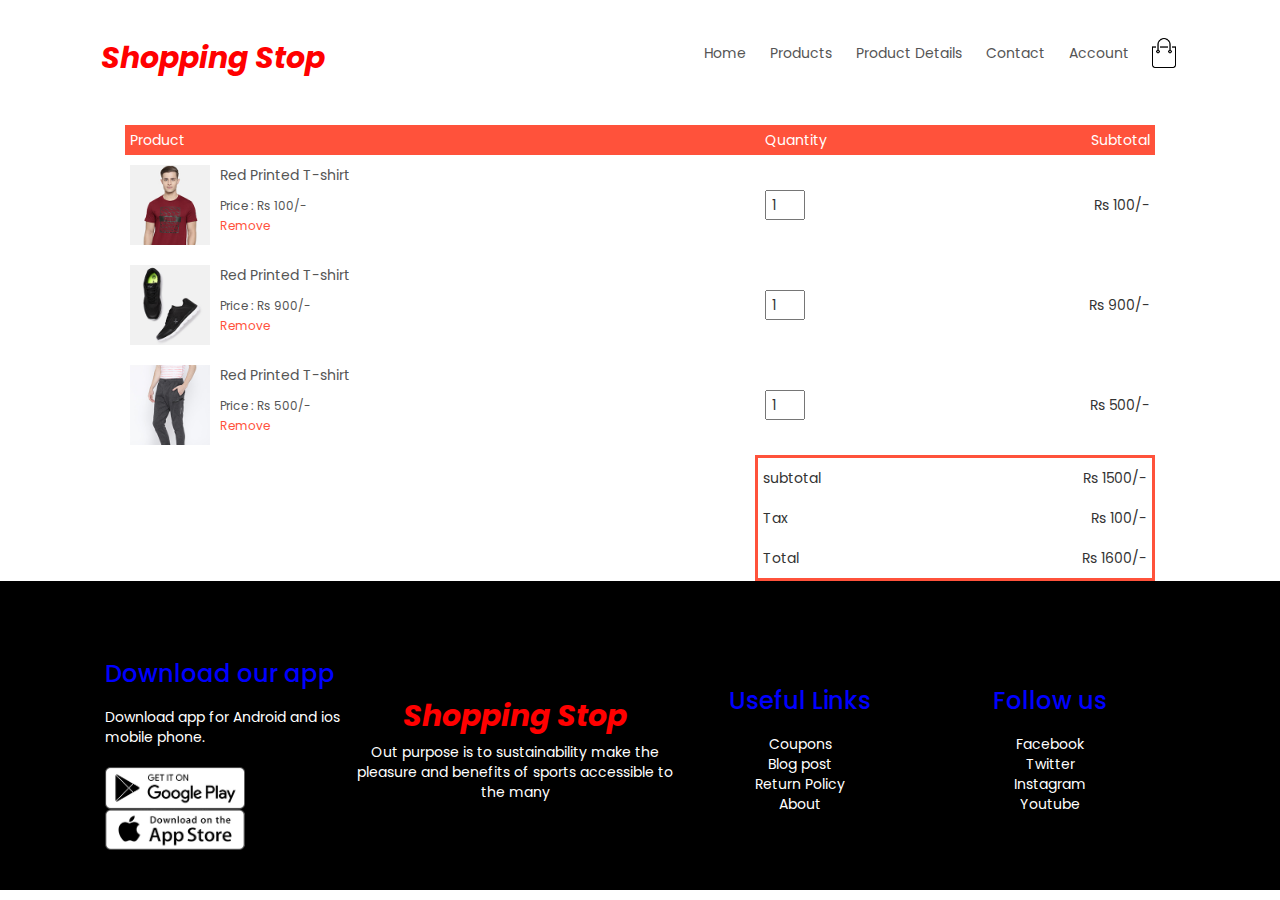
<file: Shopp/cart.html>
<!DOCTYPE html>
<html>
<head>
	<meta charset="utf-8">
	<title>Cart | Shopping Stop</title>
	<link rel="preconnect" href="https://fonts.gstatic.com">
	<link href="https://fonts.googleapis.com/css2?family=Poppins:wght@300;400;500;600;700&display=swap" rel="stylesheet">
	<link rel="stylesheet" href="https://maxcdn.bootstrapcdn.com/bootstrap/3.3.7/css/bootstrap.min.css">
	<meta name="viewport" content="width=device-width, initial-scale=1.0">	
	<link rel="stylesheet" type="text/css" href="style.css">
</head>
<body>
	
		<div class="container">
				<div class="navbar">
					<div class="logo">
						<h2 width="125px"><b><i><a href="index.html">Shopping Stop</a></i></b></h2>
					</div>
					<nav>
						<ul id="MenuItems">
							<li><a href="index.html">Home</a></li>
							<li><a href="products.html">Products</a></li>
							<li><a href="productdetails.html">Product Details</a></li>
							<li><a href="#">Contact</a></li>
							<li><a href="#">Account</a></li>
						</ul>
					</nav>
					<a href="cart.html"><img src="images/cart.png" width="30px" height="30px"></a>
					<img src="images/menu.png" class="menu-icon" onclick="menutoggle()">
				</div>
			</div>
	<!-------------cart item details------------->

	<div class="small-container">
		<table>
			<tr>
				<th>Product</th>
				<th>Quantity</th>
				<th>Subtotal</th>
			</tr>
			<tr>
				<td>
					<div class="cart-info">
						<img src="images/buy-1.jpg">
						<div>
							<p>Red Printed T-shirt</p>
							<small>Price : Rs 100/-</small><br/>
							<a href="">Remove</a>
						</div>
					</div>
				</td>
				<td><input type="number" value="1"></td>
				<td>Rs 100/-</td>
			</tr>
			<tr>
				<td>
					<div class="cart-info">
						<img src="images/buy-2.jpg">
						<div>
							<p>Red Printed T-shirt</p>
							<small>Price : Rs 900/-</small><br/>
							<a href="">Remove</a>
						</div>
					</div>
				</td>
				<td><input type="number" value="1"></td>
				<td>Rs 900/-</td>
			</tr>
			<tr>
				<td>
					<div class="cart-info">
						<img src="images/buy-3.jpg">
						<div>
							<p>Red Printed T-shirt</p>
							<small>Price : Rs 500/-</small><br/>
							<a href="">Remove</a>
						</div>
					</div>
				</td>
				<td><input type="number" value="1"></td>
				<td>Rs 500/-</td>
			</tr>
		</table>
		
		<div class="total-price">
			
			<table>
				<tr>
					<td>subtotal</td>
					<td>Rs 1500/-</td>
				</tr>
				<tr>
					<td>Tax</td>
					<td>Rs 100/-</td>
				</tr>
				<tr>
					<td>Total</td>
					<td>Rs 1600/-</td>
				</tr>
			</table>

		</div>


	</div>




<!--------footer----------->
	<div class="footer">
		<div class="container">
			<div class="row">
				<div class="footer-col-1">
					<h3>Download our app</h3>
					<p>Download app for Android and ios mobile phone.</p>
					<div class="app-logo">
						<img src="images/play-store.png">
						<img src="images/app-store.png">
					</div>
				</div>
				<div class="footer-col-2">
					<h2 width="125px" class="logo"><b><i>Shopping Stop</i></b></h2>
					<p>Out purpose is to sustainability make the pleasure and benefits of sports accessible to the many</p>
				</div>
				<div class="footer-col-3">
					<h3>Useful Links</h3>
					<ul>
						<li>Coupons</li>
						<li>Blog post</li>
						<li>Return Policy</li>
						<li>About</li>
					</ul>
				</div>
				<div class="footer-col-4">
					<h3>Follow us</h3>
					<ul>
						<li>Facebook</li>
						<li>Twitter</li>
						<li>Instagram</li>
						<li>Youtube</li>
					</ul>
				</div>
			</div>
		</div>
	</div>
<!----- js for toggle menu----------->
	<script type="text/javascript">
		var MenuItems = document.getElementById("MenuItems");

		MenuItems.style.maxHeight="0px";

		function menutoggle()
		{
			if(MenuItems.style.maxHeight=="0px")
			{
				MenuItems.style.maxHeight="200px";
			}
			else
			{
				MenuItems.style.maxHeight="0px";
			}
		}
	</script>
</body>
</html>
</file>
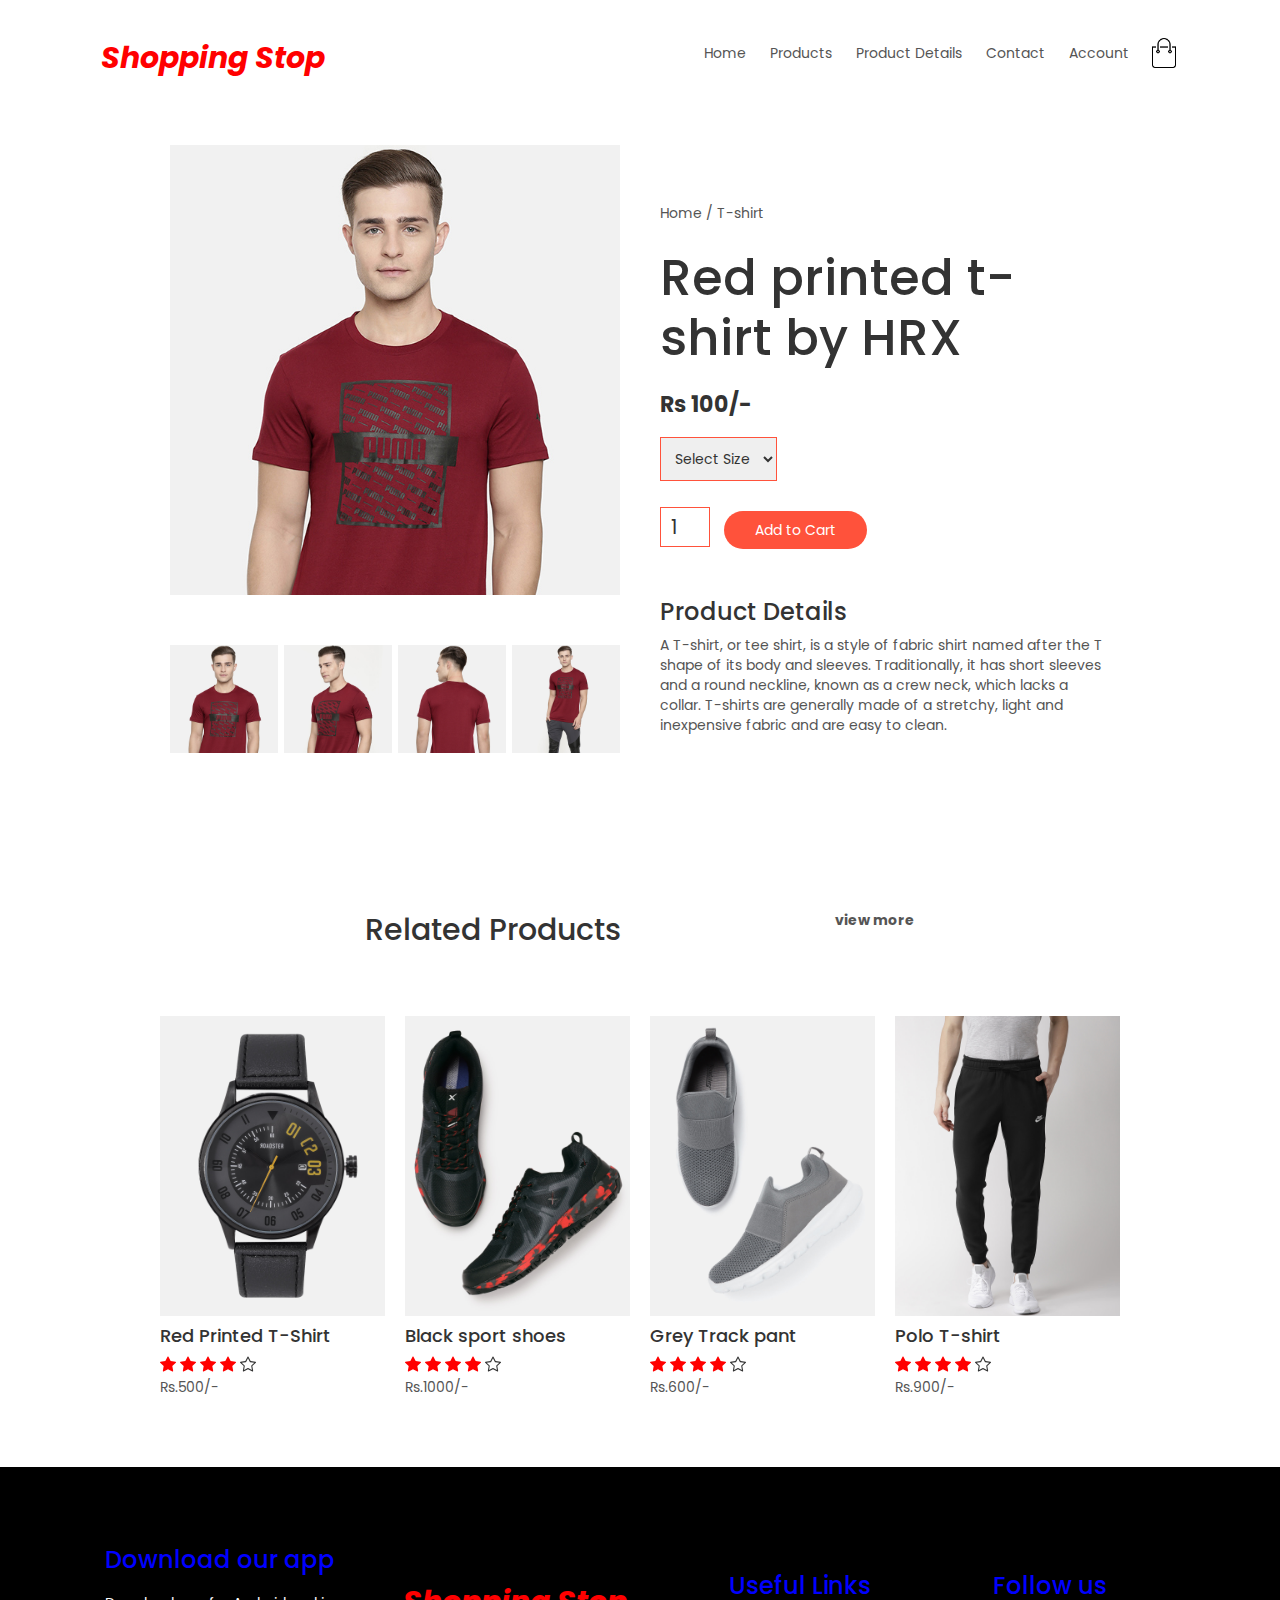
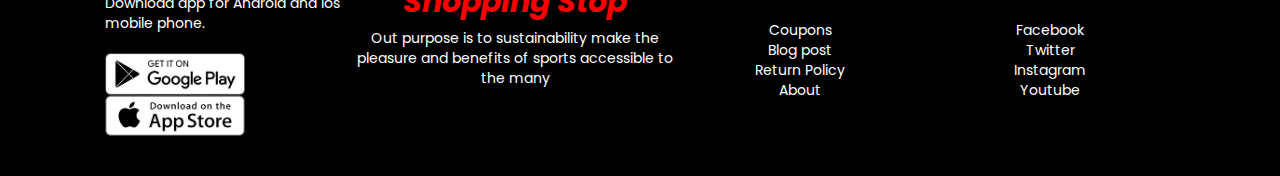
<file: Shopp/productdetails.html>
<!DOCTYPE html>
<html>
<head>
	<meta charset="utf-8">
	<title>All Products | Shopping Stop</title>
	<link rel="preconnect" href="https://fonts.gstatic.com">
	<link href="https://fonts.googleapis.com/css2?family=Poppins:wght@300;400;500;600;700&display=swap" rel="stylesheet">
	<link rel="stylesheet" href="https://maxcdn.bootstrapcdn.com/bootstrap/3.3.7/css/bootstrap.min.css">
	<meta name="viewport" content="width=device-width, initial-scale=1.0">	
	<link rel="stylesheet" type="text/css" href="style.css">
</head>
<body>
	
		<div class="container">
				<div class="navbar">
					<div class="logo">
						<h2 width="125px"><b><i><a href="index.html">Shopping Stop</a></i></b></h2>
					</div>
					<nav>
						<ul id="MenuItems">
							<li><a href="index.html">Home</a></li>
							<li><a href="products.html">Products</a></li>
							<li><a href="productdetails.html">Product Details</a></li>
							<li><a href="#">Contact</a></li>
							<li><a href="#">Account</a></li>
						</ul>
					</nav>
					<a href="cart.html"><img src="images/cart.png" width="30px" height="30px"></a>
					<img src="images/menu.png" class="menu-icon" onclick="menutoggle()">
				</div>
			</div>
	<!------single product details-------->

	<div class="small-container single-product">
		<div class="row">
			<div class="col-2">
				<img src="images/gallery-1.jpg" width="100%" id="ProductImg">

				<div class="small-img-row">
					<div class="small-img-col">
						<img src="images/gallery-1.jpg" width="100%" id="small-img1">
					</div>
					<div class="small-img-col">
						<img src="images/gallery-2.jpg" width="100%" id="small-img2">
					</div>
					<div class="small-img-col">
						<img src="images/gallery-3.jpg" width="100%" id="small-img3">
					</div>
					<div class="small-img-col">
						<img src="images/gallery-4.jpg" width="100%" id="small-img4">
					</div>
				</div>





			</div>
			<div class="col-2">
				<p>Home / T-shirt</p>
				<h1>Red printed t-shirt by HRX</h1>
				<h4>Rs 100/-</h4>
				<select>
					<option>Select Size</option>
					<option>small</option>
					<option>medium</option>
					<option>large</option>
					<option>x-large</option>
					<option>x-x-large</option>
				</select>
				<input type="number" value="1">
				<a class="btn">Add to Cart</a>
				<h3>Product Details</h3>
				<p>A T-shirt, or tee shirt, is a style of fabric shirt named after the T shape of its body and sleeves. Traditionally, it has short sleeves and a round neckline, known as a crew neck, which lacks a collar. T-shirts are generally made of a stretchy, light and inexpensive fabric and are easy to clean.</p>
			</div>
		</div>
	</div>

<!--------title-------------->

	<div class="small-container">
		<div class="row row-2" style="padding-top: 70px;">
			<h2>Related Products</h2>
			<p>view more</p>
		</div>
	</div>



	<!----- featured products ------>
	<div class="small-container">


		<div class="row">
			<div class="col-4">
				<img src="images/product-9.jpg">
				<h4>Red Printed T-Shirt</h4>
				<div class="rating">
					<svg xmlns="http://www.w3.org/2000/svg" width="16" height="16" fill="currentColor" class="bi bi-star-fill" viewBox="0 0 16 16">
					  <path d="M3.612 15.443c-.386.198-.824-.149-.746-.592l.83-4.73L.173 6.765c-.329-.314-.158-.888.283-.95l4.898-.696L7.538.792c.197-.39.73-.39.927 0l2.184 4.327 4.898.696c.441.062.612.636.282.95l-3.522 3.356.83 4.73c.078.443-.36.79-.746.592L8 13.187l-4.389 2.256z"/>
					</svg>
					<svg xmlns="http://www.w3.org/2000/svg" width="16" height="16" fill="currentColor" class="bi bi-star-fill" viewBox="0 0 16 16">
					  <path d="M3.612 15.443c-.386.198-.824-.149-.746-.592l.83-4.73L.173 6.765c-.329-.314-.158-.888.283-.95l4.898-.696L7.538.792c.197-.39.73-.39.927 0l2.184 4.327 4.898.696c.441.062.612.636.282.95l-3.522 3.356.83 4.73c.078.443-.36.79-.746.592L8 13.187l-4.389 2.256z"/>
					</svg>
					<svg xmlns="http://www.w3.org/2000/svg" width="16" height="16" fill="currentColor" class="bi bi-star-fill" viewBox="0 0 16 16">
					  <path d="M3.612 15.443c-.386.198-.824-.149-.746-.592l.83-4.73L.173 6.765c-.329-.314-.158-.888.283-.95l4.898-.696L7.538.792c.197-.39.73-.39.927 0l2.184 4.327 4.898.696c.441.062.612.636.282.95l-3.522 3.356.83 4.73c.078.443-.36.79-.746.592L8 13.187l-4.389 2.256z"/>
					</svg>
					<svg xmlns="http://www.w3.org/2000/svg" width="16" height="16" fill="currentColor" class="bi bi-star-fill" viewBox="0 0 16 16">
					  <path d="M3.612 15.443c-.386.198-.824-.149-.746-.592l.83-4.73L.173 6.765c-.329-.314-.158-.888.283-.95l4.898-.696L7.538.792c.197-.39.73-.39.927 0l2.184 4.327 4.898.696c.441.062.612.636.282.95l-3.522 3.356.83 4.73c.078.443-.36.79-.746.592L8 13.187l-4.389 2.256z"/>
					</svg>
					<svg xmlns="http://www.w3.org/2000/svg" width="16" height="16" fill="currentColor" class="bi bi-star" viewBox="0 0 16 16">
					  <path d="M2.866 14.85c-.078.444.36.791.746.593l4.39-2.256 4.389 2.256c.386.198.824-.149.746-.592l-.83-4.73 3.522-3.356c.33-.314.16-.888-.282-.95l-4.898-.696L8.465.792a.513.513 0 0 0-.927 0L5.354 5.12l-4.898.696c-.441.062-.612.636-.283.95l3.523 3.356-.83 4.73zm4.905-2.767-3.686 1.894.694-3.957a.565.565 0 0 0-.163-.505L1.71 6.745l4.052-.576a.525.525 0 0 0 .393-.288L8 2.223l1.847 3.658a.525.525 0 0 0 .393.288l4.052.575-2.906 2.77a.565.565 0 0 0-.163.506l.694 3.957-3.686-1.894a.503.503 0 0 0-.461 0z"/>
					</svg>
				</div>
				<p>Rs.500/-</p>
			</div>
			<div class="col-4">
				<img src="images/product-10.jpg">
				<h4>Black sport shoes</h4>
				<div class="rating">
					<svg xmlns="http://www.w3.org/2000/svg" width="16" height="16" fill="currentColor" class="bi bi-star-fill" viewBox="0 0 16 16">
					  <path d="M3.612 15.443c-.386.198-.824-.149-.746-.592l.83-4.73L.173 6.765c-.329-.314-.158-.888.283-.95l4.898-.696L7.538.792c.197-.39.73-.39.927 0l2.184 4.327 4.898.696c.441.062.612.636.282.95l-3.522 3.356.83 4.73c.078.443-.36.79-.746.592L8 13.187l-4.389 2.256z"/>
					</svg>
					<svg xmlns="http://www.w3.org/2000/svg" width="16" height="16" fill="currentColor" class="bi bi-star-fill" viewBox="0 0 16 16">
					  <path d="M3.612 15.443c-.386.198-.824-.149-.746-.592l.83-4.73L.173 6.765c-.329-.314-.158-.888.283-.95l4.898-.696L7.538.792c.197-.39.73-.39.927 0l2.184 4.327 4.898.696c.441.062.612.636.282.95l-3.522 3.356.83 4.73c.078.443-.36.79-.746.592L8 13.187l-4.389 2.256z"/>
					</svg>
					<svg xmlns="http://www.w3.org/2000/svg" width="16" height="16" fill="currentColor" class="bi bi-star-fill" viewBox="0 0 16 16">
					  <path d="M3.612 15.443c-.386.198-.824-.149-.746-.592l.83-4.73L.173 6.765c-.329-.314-.158-.888.283-.95l4.898-.696L7.538.792c.197-.39.73-.39.927 0l2.184 4.327 4.898.696c.441.062.612.636.282.95l-3.522 3.356.83 4.73c.078.443-.36.79-.746.592L8 13.187l-4.389 2.256z"/>
					</svg>
					<svg xmlns="http://www.w3.org/2000/svg" width="16" height="16" fill="currentColor" class="bi bi-star-fill" viewBox="0 0 16 16">
					  <path d="M3.612 15.443c-.386.198-.824-.149-.746-.592l.83-4.73L.173 6.765c-.329-.314-.158-.888.283-.95l4.898-.696L7.538.792c.197-.39.73-.39.927 0l2.184 4.327 4.898.696c.441.062.612.636.282.95l-3.522 3.356.83 4.73c.078.443-.36.79-.746.592L8 13.187l-4.389 2.256z"/>
					</svg>
					<svg xmlns="http://www.w3.org/2000/svg" width="16" height="16" fill="currentColor" class="bi bi-star" viewBox="0 0 16 16">
					  <path d="M2.866 14.85c-.078.444.36.791.746.593l4.39-2.256 4.389 2.256c.386.198.824-.149.746-.592l-.83-4.73 3.522-3.356c.33-.314.16-.888-.282-.95l-4.898-.696L8.465.792a.513.513 0 0 0-.927 0L5.354 5.12l-4.898.696c-.441.062-.612.636-.283.95l3.523 3.356-.83 4.73zm4.905-2.767-3.686 1.894.694-3.957a.565.565 0 0 0-.163-.505L1.71 6.745l4.052-.576a.525.525 0 0 0 .393-.288L8 2.223l1.847 3.658a.525.525 0 0 0 .393.288l4.052.575-2.906 2.77a.565.565 0 0 0-.163.506l.694 3.957-3.686-1.894a.503.503 0 0 0-.461 0z"/>
					</svg>
				</div>
				<p>Rs.1000/-</p>
			</div>
			<div class="col-4">
				<img src="images/product-11.jpg">
				<h4>Grey Track pant</h4>
				<div class="rating">
					<svg xmlns="http://www.w3.org/2000/svg" width="16" height="16" fill="currentColor" class="bi bi-star-fill" viewBox="0 0 16 16">
					  <path d="M3.612 15.443c-.386.198-.824-.149-.746-.592l.83-4.73L.173 6.765c-.329-.314-.158-.888.283-.95l4.898-.696L7.538.792c.197-.39.73-.39.927 0l2.184 4.327 4.898.696c.441.062.612.636.282.95l-3.522 3.356.83 4.73c.078.443-.36.79-.746.592L8 13.187l-4.389 2.256z"/>
					</svg>
					<svg xmlns="http://www.w3.org/2000/svg" width="16" height="16" fill="currentColor" class="bi bi-star-fill" viewBox="0 0 16 16">
					  <path d="M3.612 15.443c-.386.198-.824-.149-.746-.592l.83-4.73L.173 6.765c-.329-.314-.158-.888.283-.95l4.898-.696L7.538.792c.197-.39.73-.39.927 0l2.184 4.327 4.898.696c.441.062.612.636.282.95l-3.522 3.356.83 4.73c.078.443-.36.79-.746.592L8 13.187l-4.389 2.256z"/>
					</svg>
					<svg xmlns="http://www.w3.org/2000/svg" width="16" height="16" fill="currentColor" class="bi bi-star-fill" viewBox="0 0 16 16">
					  <path d="M3.612 15.443c-.386.198-.824-.149-.746-.592l.83-4.73L.173 6.765c-.329-.314-.158-.888.283-.95l4.898-.696L7.538.792c.197-.39.73-.39.927 0l2.184 4.327 4.898.696c.441.062.612.636.282.95l-3.522 3.356.83 4.73c.078.443-.36.79-.746.592L8 13.187l-4.389 2.256z"/>
					</svg>
					<svg xmlns="http://www.w3.org/2000/svg" width="16" height="16" fill="currentColor" class="bi bi-star-fill" viewBox="0 0 16 16">
					  <path d="M3.612 15.443c-.386.198-.824-.149-.746-.592l.83-4.73L.173 6.765c-.329-.314-.158-.888.283-.95l4.898-.696L7.538.792c.197-.39.73-.39.927 0l2.184 4.327 4.898.696c.441.062.612.636.282.95l-3.522 3.356.83 4.73c.078.443-.36.79-.746.592L8 13.187l-4.389 2.256z"/>
					</svg>
					<svg xmlns="http://www.w3.org/2000/svg" width="16" height="16" fill="currentColor" class="bi bi-star" viewBox="0 0 16 16">
					  <path d="M2.866 14.85c-.078.444.36.791.746.593l4.39-2.256 4.389 2.256c.386.198.824-.149.746-.592l-.83-4.73 3.522-3.356c.33-.314.16-.888-.282-.95l-4.898-.696L8.465.792a.513.513 0 0 0-.927 0L5.354 5.12l-4.898.696c-.441.062-.612.636-.283.95l3.523 3.356-.83 4.73zm4.905-2.767-3.686 1.894.694-3.957a.565.565 0 0 0-.163-.505L1.71 6.745l4.052-.576a.525.525 0 0 0 .393-.288L8 2.223l1.847 3.658a.525.525 0 0 0 .393.288l4.052.575-2.906 2.77a.565.565 0 0 0-.163.506l.694 3.957-3.686-1.894a.503.503 0 0 0-.461 0z"/>
					</svg>
				</div>
				<p>Rs.600/-</p>
			</div>
			<div class="col-4">
				<img src="images/product-12.jpg">
				<h4>Polo T-shirt</h4>
				<div class="rating">
					<svg xmlns="http://www.w3.org/2000/svg" width="16" height="16" fill="currentColor" class="bi bi-star-fill" viewBox="0 0 16 16">
					  <path d="M3.612 15.443c-.386.198-.824-.149-.746-.592l.83-4.73L.173 6.765c-.329-.314-.158-.888.283-.95l4.898-.696L7.538.792c.197-.39.73-.39.927 0l2.184 4.327 4.898.696c.441.062.612.636.282.95l-3.522 3.356.83 4.73c.078.443-.36.79-.746.592L8 13.187l-4.389 2.256z"/>
					</svg>
					<svg xmlns="http://www.w3.org/2000/svg" width="16" height="16" fill="currentColor" class="bi bi-star-fill" viewBox="0 0 16 16">
					  <path d="M3.612 15.443c-.386.198-.824-.149-.746-.592l.83-4.73L.173 6.765c-.329-.314-.158-.888.283-.95l4.898-.696L7.538.792c.197-.39.73-.39.927 0l2.184 4.327 4.898.696c.441.062.612.636.282.95l-3.522 3.356.83 4.73c.078.443-.36.79-.746.592L8 13.187l-4.389 2.256z"/>
					</svg>
					<svg xmlns="http://www.w3.org/2000/svg" width="16" height="16" fill="currentColor" class="bi bi-star-fill" viewBox="0 0 16 16">
					  <path d="M3.612 15.443c-.386.198-.824-.149-.746-.592l.83-4.73L.173 6.765c-.329-.314-.158-.888.283-.95l4.898-.696L7.538.792c.197-.39.73-.39.927 0l2.184 4.327 4.898.696c.441.062.612.636.282.95l-3.522 3.356.83 4.73c.078.443-.36.79-.746.592L8 13.187l-4.389 2.256z"/>
					</svg>
					<svg xmlns="http://www.w3.org/2000/svg" width="16" height="16" fill="currentColor" class="bi bi-star-fill" viewBox="0 0 16 16">
					  <path d="M3.612 15.443c-.386.198-.824-.149-.746-.592l.83-4.73L.173 6.765c-.329-.314-.158-.888.283-.95l4.898-.696L7.538.792c.197-.39.73-.39.927 0l2.184 4.327 4.898.696c.441.062.612.636.282.95l-3.522 3.356.83 4.73c.078.443-.36.79-.746.592L8 13.187l-4.389 2.256z"/>
					</svg>
					<svg xmlns="http://www.w3.org/2000/svg" width="16" height="16" fill="currentColor" class="bi bi-star" viewBox="0 0 16 16">
					  <path d="M2.866 14.85c-.078.444.36.791.746.593l4.39-2.256 4.389 2.256c.386.198.824-.149.746-.592l-.83-4.73 3.522-3.356c.33-.314.16-.888-.282-.95l-4.898-.696L8.465.792a.513.513 0 0 0-.927 0L5.354 5.12l-4.898.696c-.441.062-.612.636-.283.95l3.523 3.356-.83 4.73zm4.905-2.767-3.686 1.894.694-3.957a.565.565 0 0 0-.163-.505L1.71 6.745l4.052-.576a.525.525 0 0 0 .393-.288L8 2.223l1.847 3.658a.525.525 0 0 0 .393.288l4.052.575-2.906 2.77a.565.565 0 0 0-.163.506l.694 3.957-3.686-1.894a.503.503 0 0 0-.461 0z"/>
					</svg>
				</div>
				<p>Rs.900/-</p>
			</div>
		</div>

		


	</div>

<!--------footer----------->
	<div class="footer">
		<div class="container">
			<div class="row">
				<div class="footer-col-1">
					<h3>Download our app</h3>
					<p>Download app for Android and ios mobile phone.</p>
					<div class="app-logo">
						<img src="images/play-store.png">
						<img src="images/app-store.png">
					</div>
				</div>
				<div class="footer-col-2">
					<h2 width="125px" class="logo"><b><i>Shopping Stop</i></b></h2>
					<p>Out purpose is to sustainability make the pleasure and benefits of sports accessible to the many</p>
				</div>
				<div class="footer-col-3">
					<h3>Useful Links</h3>
					<ul>
						<li>Coupons</li>
						<li>Blog post</li>
						<li>Return Policy</li>
						<li>About</li>
					</ul>
				</div>
				<div class="footer-col-4">
					<h3>Follow us</h3>
					<ul>
						<li>Facebook</li>
						<li>Twitter</li>
						<li>Instagram</li>
						<li>Youtube</li>
					</ul>
				</div>
			</div>
		</div>
	</div>
<!----- js for toggle menu----------->
	<script type="text/javascript">
		var MenuItems = document.getElementById("MenuItems");

		MenuItems.style.maxHeight="0px";

		function menutoggle()
		{
			if(MenuItems.style.maxHeight=="0px")
			{
				MenuItems.style.maxHeight="200px";
			}
			else
			{
				MenuItems.style.maxHeight="0px";
			}
		}
	</script>



<!-------js for product gaallery--------->
	<script type="text/javascript">
		var ProductImg = document.getElementById("ProductImg");
		var smallImg1 = document.getElementById("small-img1");
		var smallImg2 = document.getElementById("small-img2");
		var smallImg3 = document.getElementById("small-img3");
		var smallImg4 = document.getElementById("small-img4");

		smallImg1.onclick = function()
		{
			ProductImg.src= smallImg1.src;
		}
		smallImg2.onclick = function()
		{
			ProductImg.src= smallImg2.src;
		}
		smallImg3.onclick = function()
		{
			ProductImg.src= smallImg3.src;
		}
		smallImg4.onclick = function()
		{
			ProductImg.src= smallImg4.src;
		}
	</script>	

</body>
</html>
</file>
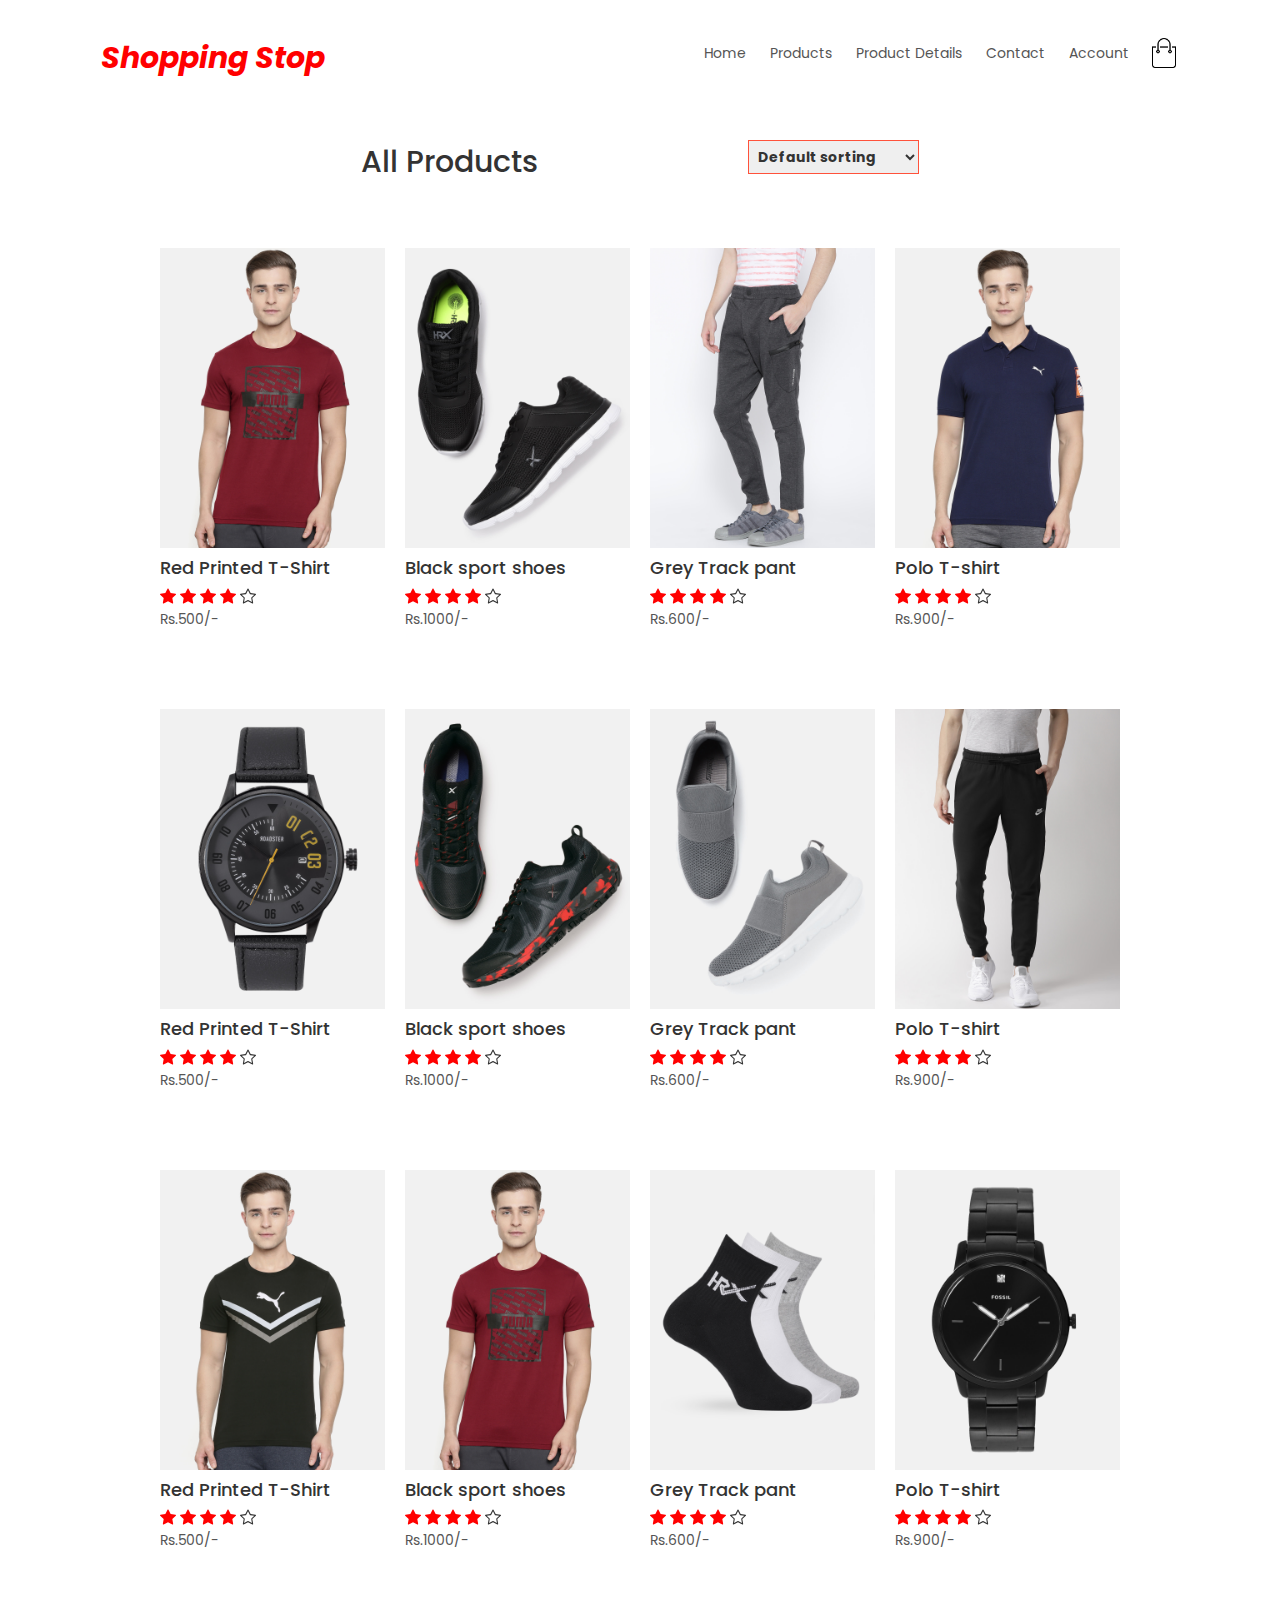
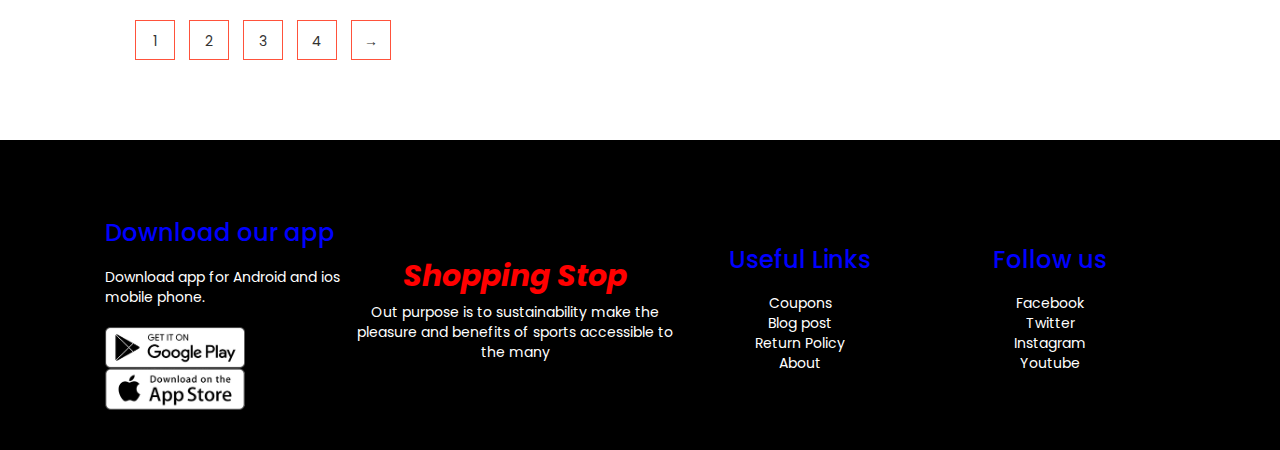
<file: Shopp/products.html>
<!DOCTYPE html>
<html>
<head>
	<meta charset="utf-8">
	<title>All Products | Shopping Stop</title>
	<link rel="preconnect" href="https://fonts.gstatic.com">
	<link href="https://fonts.googleapis.com/css2?family=Poppins:wght@300;400;500;600;700&display=swap" rel="stylesheet">
	<link rel="stylesheet" href="https://maxcdn.bootstrapcdn.com/bootstrap/3.3.7/css/bootstrap.min.css">
	<meta name="viewport" content="width=device-width, initial-scale=1.0">	
	<link rel="stylesheet" type="text/css" href="style.css">
</head>
<body>
	
		<div class="container">
				<div class="navbar">
					<div class="logo">
						<h2 width="125px"><b><i><a href="index.html">Shopping Stop</a></i></b></h2>
					</div>
					<nav>
						<ul id="MenuItems">
							<li><a href="index.html">Home</a></li>
							<li><a href="products.html">Products</a></li>
							<li><a href="productdetails.html">Product Details</a></li>
							<li><a href="#">Contact</a></li>
							<li><a href="#">Account</a></li>
						</ul>
					</nav>
					<a href="cart.html"><img src="images/cart.png" width="30px" height="30px"></a>
					<img src="images/menu.png" class="menu-icon" onclick="menutoggle()">
				</div>
			</div>
	

	<!----- featured products ------>
	<div class="small-container">
		
		<div class="row row-2">
			<h2>All Products</h2>
			<select>
				<option>Default sorting</option>
				<option>Sort by price</option>
				<option>Sort by popularity</option>
				<option>Sort by rating</option>
				<option>Sort by sale</option>
			</select>
		</div>

		<div class="row">
			<div class="col-4">
				<img src="images/product-1.jpg">
				<h4>Red Printed T-Shirt</h4>
				<div class="rating">
					<svg xmlns="http://www.w3.org/2000/svg" width="16" height="16" fill="currentColor" class="bi bi-star-fill" viewBox="0 0 16 16">
					  <path d="M3.612 15.443c-.386.198-.824-.149-.746-.592l.83-4.73L.173 6.765c-.329-.314-.158-.888.283-.95l4.898-.696L7.538.792c.197-.39.73-.39.927 0l2.184 4.327 4.898.696c.441.062.612.636.282.95l-3.522 3.356.83 4.73c.078.443-.36.79-.746.592L8 13.187l-4.389 2.256z"/>
					</svg>
					<svg xmlns="http://www.w3.org/2000/svg" width="16" height="16" fill="currentColor" class="bi bi-star-fill" viewBox="0 0 16 16">
					  <path d="M3.612 15.443c-.386.198-.824-.149-.746-.592l.83-4.73L.173 6.765c-.329-.314-.158-.888.283-.95l4.898-.696L7.538.792c.197-.39.73-.39.927 0l2.184 4.327 4.898.696c.441.062.612.636.282.95l-3.522 3.356.83 4.73c.078.443-.36.79-.746.592L8 13.187l-4.389 2.256z"/>
					</svg>
					<svg xmlns="http://www.w3.org/2000/svg" width="16" height="16" fill="currentColor" class="bi bi-star-fill" viewBox="0 0 16 16">
					  <path d="M3.612 15.443c-.386.198-.824-.149-.746-.592l.83-4.73L.173 6.765c-.329-.314-.158-.888.283-.95l4.898-.696L7.538.792c.197-.39.73-.39.927 0l2.184 4.327 4.898.696c.441.062.612.636.282.95l-3.522 3.356.83 4.73c.078.443-.36.79-.746.592L8 13.187l-4.389 2.256z"/>
					</svg>
					<svg xmlns="http://www.w3.org/2000/svg" width="16" height="16" fill="currentColor" class="bi bi-star-fill" viewBox="0 0 16 16">
					  <path d="M3.612 15.443c-.386.198-.824-.149-.746-.592l.83-4.73L.173 6.765c-.329-.314-.158-.888.283-.95l4.898-.696L7.538.792c.197-.39.73-.39.927 0l2.184 4.327 4.898.696c.441.062.612.636.282.95l-3.522 3.356.83 4.73c.078.443-.36.79-.746.592L8 13.187l-4.389 2.256z"/>
					</svg>
					<svg xmlns="http://www.w3.org/2000/svg" width="16" height="16" fill="currentColor" class="bi bi-star" viewBox="0 0 16 16">
					  <path d="M2.866 14.85c-.078.444.36.791.746.593l4.39-2.256 4.389 2.256c.386.198.824-.149.746-.592l-.83-4.73 3.522-3.356c.33-.314.16-.888-.282-.95l-4.898-.696L8.465.792a.513.513 0 0 0-.927 0L5.354 5.12l-4.898.696c-.441.062-.612.636-.283.95l3.523 3.356-.83 4.73zm4.905-2.767-3.686 1.894.694-3.957a.565.565 0 0 0-.163-.505L1.71 6.745l4.052-.576a.525.525 0 0 0 .393-.288L8 2.223l1.847 3.658a.525.525 0 0 0 .393.288l4.052.575-2.906 2.77a.565.565 0 0 0-.163.506l.694 3.957-3.686-1.894a.503.503 0 0 0-.461 0z"/>
					</svg>
				</div>
				<p>Rs.500/-</p>
			</div>
			<div class="col-4">
				<img src="images/product-2.jpg">
				<h4>Black sport shoes</h4>
				<div class="rating">
					<svg xmlns="http://www.w3.org/2000/svg" width="16" height="16" fill="currentColor" class="bi bi-star-fill" viewBox="0 0 16 16">
					  <path d="M3.612 15.443c-.386.198-.824-.149-.746-.592l.83-4.73L.173 6.765c-.329-.314-.158-.888.283-.95l4.898-.696L7.538.792c.197-.39.73-.39.927 0l2.184 4.327 4.898.696c.441.062.612.636.282.95l-3.522 3.356.83 4.73c.078.443-.36.79-.746.592L8 13.187l-4.389 2.256z"/>
					</svg>
					<svg xmlns="http://www.w3.org/2000/svg" width="16" height="16" fill="currentColor" class="bi bi-star-fill" viewBox="0 0 16 16">
					  <path d="M3.612 15.443c-.386.198-.824-.149-.746-.592l.83-4.73L.173 6.765c-.329-.314-.158-.888.283-.95l4.898-.696L7.538.792c.197-.39.73-.39.927 0l2.184 4.327 4.898.696c.441.062.612.636.282.95l-3.522 3.356.83 4.73c.078.443-.36.79-.746.592L8 13.187l-4.389 2.256z"/>
					</svg>
					<svg xmlns="http://www.w3.org/2000/svg" width="16" height="16" fill="currentColor" class="bi bi-star-fill" viewBox="0 0 16 16">
					  <path d="M3.612 15.443c-.386.198-.824-.149-.746-.592l.83-4.73L.173 6.765c-.329-.314-.158-.888.283-.95l4.898-.696L7.538.792c.197-.39.73-.39.927 0l2.184 4.327 4.898.696c.441.062.612.636.282.95l-3.522 3.356.83 4.73c.078.443-.36.79-.746.592L8 13.187l-4.389 2.256z"/>
					</svg>
					<svg xmlns="http://www.w3.org/2000/svg" width="16" height="16" fill="currentColor" class="bi bi-star-fill" viewBox="0 0 16 16">
					  <path d="M3.612 15.443c-.386.198-.824-.149-.746-.592l.83-4.73L.173 6.765c-.329-.314-.158-.888.283-.95l4.898-.696L7.538.792c.197-.39.73-.39.927 0l2.184 4.327 4.898.696c.441.062.612.636.282.95l-3.522 3.356.83 4.73c.078.443-.36.79-.746.592L8 13.187l-4.389 2.256z"/>
					</svg>
					<svg xmlns="http://www.w3.org/2000/svg" width="16" height="16" fill="currentColor" class="bi bi-star" viewBox="0 0 16 16">
					  <path d="M2.866 14.85c-.078.444.36.791.746.593l4.39-2.256 4.389 2.256c.386.198.824-.149.746-.592l-.83-4.73 3.522-3.356c.33-.314.16-.888-.282-.95l-4.898-.696L8.465.792a.513.513 0 0 0-.927 0L5.354 5.12l-4.898.696c-.441.062-.612.636-.283.95l3.523 3.356-.83 4.73zm4.905-2.767-3.686 1.894.694-3.957a.565.565 0 0 0-.163-.505L1.71 6.745l4.052-.576a.525.525 0 0 0 .393-.288L8 2.223l1.847 3.658a.525.525 0 0 0 .393.288l4.052.575-2.906 2.77a.565.565 0 0 0-.163.506l.694 3.957-3.686-1.894a.503.503 0 0 0-.461 0z"/>
					</svg>
				</div>
				<p>Rs.1000/-</p>
			</div>
			<div class="col-4">
				<img src="images/product-3.jpg">
				<h4>Grey Track pant</h4>
				<div class="rating">
					<svg xmlns="http://www.w3.org/2000/svg" width="16" height="16" fill="currentColor" class="bi bi-star-fill" viewBox="0 0 16 16">
					  <path d="M3.612 15.443c-.386.198-.824-.149-.746-.592l.83-4.73L.173 6.765c-.329-.314-.158-.888.283-.95l4.898-.696L7.538.792c.197-.39.73-.39.927 0l2.184 4.327 4.898.696c.441.062.612.636.282.95l-3.522 3.356.83 4.73c.078.443-.36.79-.746.592L8 13.187l-4.389 2.256z"/>
					</svg>
					<svg xmlns="http://www.w3.org/2000/svg" width="16" height="16" fill="currentColor" class="bi bi-star-fill" viewBox="0 0 16 16">
					  <path d="M3.612 15.443c-.386.198-.824-.149-.746-.592l.83-4.73L.173 6.765c-.329-.314-.158-.888.283-.95l4.898-.696L7.538.792c.197-.39.73-.39.927 0l2.184 4.327 4.898.696c.441.062.612.636.282.95l-3.522 3.356.83 4.73c.078.443-.36.79-.746.592L8 13.187l-4.389 2.256z"/>
					</svg>
					<svg xmlns="http://www.w3.org/2000/svg" width="16" height="16" fill="currentColor" class="bi bi-star-fill" viewBox="0 0 16 16">
					  <path d="M3.612 15.443c-.386.198-.824-.149-.746-.592l.83-4.73L.173 6.765c-.329-.314-.158-.888.283-.95l4.898-.696L7.538.792c.197-.39.73-.39.927 0l2.184 4.327 4.898.696c.441.062.612.636.282.95l-3.522 3.356.83 4.73c.078.443-.36.79-.746.592L8 13.187l-4.389 2.256z"/>
					</svg>
					<svg xmlns="http://www.w3.org/2000/svg" width="16" height="16" fill="currentColor" class="bi bi-star-fill" viewBox="0 0 16 16">
					  <path d="M3.612 15.443c-.386.198-.824-.149-.746-.592l.83-4.73L.173 6.765c-.329-.314-.158-.888.283-.95l4.898-.696L7.538.792c.197-.39.73-.39.927 0l2.184 4.327 4.898.696c.441.062.612.636.282.95l-3.522 3.356.83 4.73c.078.443-.36.79-.746.592L8 13.187l-4.389 2.256z"/>
					</svg>
					<svg xmlns="http://www.w3.org/2000/svg" width="16" height="16" fill="currentColor" class="bi bi-star" viewBox="0 0 16 16">
					  <path d="M2.866 14.85c-.078.444.36.791.746.593l4.39-2.256 4.389 2.256c.386.198.824-.149.746-.592l-.83-4.73 3.522-3.356c.33-.314.16-.888-.282-.95l-4.898-.696L8.465.792a.513.513 0 0 0-.927 0L5.354 5.12l-4.898.696c-.441.062-.612.636-.283.95l3.523 3.356-.83 4.73zm4.905-2.767-3.686 1.894.694-3.957a.565.565 0 0 0-.163-.505L1.71 6.745l4.052-.576a.525.525 0 0 0 .393-.288L8 2.223l1.847 3.658a.525.525 0 0 0 .393.288l4.052.575-2.906 2.77a.565.565 0 0 0-.163.506l.694 3.957-3.686-1.894a.503.503 0 0 0-.461 0z"/>
					</svg>
				</div>
				<p>Rs.600/-</p>
			</div>
			<div class="col-4">
				<img src="images/product-4.jpg">
				<h4>Polo T-shirt</h4>
				<div class="rating">
					<svg xmlns="http://www.w3.org/2000/svg" width="16" height="16" fill="currentColor" class="bi bi-star-fill" viewBox="0 0 16 16">
					  <path d="M3.612 15.443c-.386.198-.824-.149-.746-.592l.83-4.73L.173 6.765c-.329-.314-.158-.888.283-.95l4.898-.696L7.538.792c.197-.39.73-.39.927 0l2.184 4.327 4.898.696c.441.062.612.636.282.95l-3.522 3.356.83 4.73c.078.443-.36.79-.746.592L8 13.187l-4.389 2.256z"/>
					</svg>
					<svg xmlns="http://www.w3.org/2000/svg" width="16" height="16" fill="currentColor" class="bi bi-star-fill" viewBox="0 0 16 16">
					  <path d="M3.612 15.443c-.386.198-.824-.149-.746-.592l.83-4.73L.173 6.765c-.329-.314-.158-.888.283-.95l4.898-.696L7.538.792c.197-.39.73-.39.927 0l2.184 4.327 4.898.696c.441.062.612.636.282.95l-3.522 3.356.83 4.73c.078.443-.36.79-.746.592L8 13.187l-4.389 2.256z"/>
					</svg>
					<svg xmlns="http://www.w3.org/2000/svg" width="16" height="16" fill="currentColor" class="bi bi-star-fill" viewBox="0 0 16 16">
					  <path d="M3.612 15.443c-.386.198-.824-.149-.746-.592l.83-4.73L.173 6.765c-.329-.314-.158-.888.283-.95l4.898-.696L7.538.792c.197-.39.73-.39.927 0l2.184 4.327 4.898.696c.441.062.612.636.282.95l-3.522 3.356.83 4.73c.078.443-.36.79-.746.592L8 13.187l-4.389 2.256z"/>
					</svg>
					<svg xmlns="http://www.w3.org/2000/svg" width="16" height="16" fill="currentColor" class="bi bi-star-fill" viewBox="0 0 16 16">
					  <path d="M3.612 15.443c-.386.198-.824-.149-.746-.592l.83-4.73L.173 6.765c-.329-.314-.158-.888.283-.95l4.898-.696L7.538.792c.197-.39.73-.39.927 0l2.184 4.327 4.898.696c.441.062.612.636.282.95l-3.522 3.356.83 4.73c.078.443-.36.79-.746.592L8 13.187l-4.389 2.256z"/>
					</svg>
					<svg xmlns="http://www.w3.org/2000/svg" width="16" height="16" fill="currentColor" class="bi bi-star" viewBox="0 0 16 16">
					  <path d="M2.866 14.85c-.078.444.36.791.746.593l4.39-2.256 4.389 2.256c.386.198.824-.149.746-.592l-.83-4.73 3.522-3.356c.33-.314.16-.888-.282-.95l-4.898-.696L8.465.792a.513.513 0 0 0-.927 0L5.354 5.12l-4.898.696c-.441.062-.612.636-.283.95l3.523 3.356-.83 4.73zm4.905-2.767-3.686 1.894.694-3.957a.565.565 0 0 0-.163-.505L1.71 6.745l4.052-.576a.525.525 0 0 0 .393-.288L8 2.223l1.847 3.658a.525.525 0 0 0 .393.288l4.052.575-2.906 2.77a.565.565 0 0 0-.163.506l.694 3.957-3.686-1.894a.503.503 0 0 0-.461 0z"/>
					</svg>
				</div>
				<p>Rs.900/-</p>
			</div>
		</div>
		<div class="row">
			<div class="col-4">
				<img src="images/product-9.jpg">
				<h4>Red Printed T-Shirt</h4>
				<div class="rating">
					<svg xmlns="http://www.w3.org/2000/svg" width="16" height="16" fill="currentColor" class="bi bi-star-fill" viewBox="0 0 16 16">
					  <path d="M3.612 15.443c-.386.198-.824-.149-.746-.592l.83-4.73L.173 6.765c-.329-.314-.158-.888.283-.95l4.898-.696L7.538.792c.197-.39.73-.39.927 0l2.184 4.327 4.898.696c.441.062.612.636.282.95l-3.522 3.356.83 4.73c.078.443-.36.79-.746.592L8 13.187l-4.389 2.256z"/>
					</svg>
					<svg xmlns="http://www.w3.org/2000/svg" width="16" height="16" fill="currentColor" class="bi bi-star-fill" viewBox="0 0 16 16">
					  <path d="M3.612 15.443c-.386.198-.824-.149-.746-.592l.83-4.73L.173 6.765c-.329-.314-.158-.888.283-.95l4.898-.696L7.538.792c.197-.39.73-.39.927 0l2.184 4.327 4.898.696c.441.062.612.636.282.95l-3.522 3.356.83 4.73c.078.443-.36.79-.746.592L8 13.187l-4.389 2.256z"/>
					</svg>
					<svg xmlns="http://www.w3.org/2000/svg" width="16" height="16" fill="currentColor" class="bi bi-star-fill" viewBox="0 0 16 16">
					  <path d="M3.612 15.443c-.386.198-.824-.149-.746-.592l.83-4.73L.173 6.765c-.329-.314-.158-.888.283-.95l4.898-.696L7.538.792c.197-.39.73-.39.927 0l2.184 4.327 4.898.696c.441.062.612.636.282.95l-3.522 3.356.83 4.73c.078.443-.36.79-.746.592L8 13.187l-4.389 2.256z"/>
					</svg>
					<svg xmlns="http://www.w3.org/2000/svg" width="16" height="16" fill="currentColor" class="bi bi-star-fill" viewBox="0 0 16 16">
					  <path d="M3.612 15.443c-.386.198-.824-.149-.746-.592l.83-4.73L.173 6.765c-.329-.314-.158-.888.283-.95l4.898-.696L7.538.792c.197-.39.73-.39.927 0l2.184 4.327 4.898.696c.441.062.612.636.282.95l-3.522 3.356.83 4.73c.078.443-.36.79-.746.592L8 13.187l-4.389 2.256z"/>
					</svg>
					<svg xmlns="http://www.w3.org/2000/svg" width="16" height="16" fill="currentColor" class="bi bi-star" viewBox="0 0 16 16">
					  <path d="M2.866 14.85c-.078.444.36.791.746.593l4.39-2.256 4.389 2.256c.386.198.824-.149.746-.592l-.83-4.73 3.522-3.356c.33-.314.16-.888-.282-.95l-4.898-.696L8.465.792a.513.513 0 0 0-.927 0L5.354 5.12l-4.898.696c-.441.062-.612.636-.283.95l3.523 3.356-.83 4.73zm4.905-2.767-3.686 1.894.694-3.957a.565.565 0 0 0-.163-.505L1.71 6.745l4.052-.576a.525.525 0 0 0 .393-.288L8 2.223l1.847 3.658a.525.525 0 0 0 .393.288l4.052.575-2.906 2.77a.565.565 0 0 0-.163.506l.694 3.957-3.686-1.894a.503.503 0 0 0-.461 0z"/>
					</svg>
				</div>
				<p>Rs.500/-</p>
			</div>
			<div class="col-4">
				<img src="images/product-10.jpg">
				<h4>Black sport shoes</h4>
				<div class="rating">
					<svg xmlns="http://www.w3.org/2000/svg" width="16" height="16" fill="currentColor" class="bi bi-star-fill" viewBox="0 0 16 16">
					  <path d="M3.612 15.443c-.386.198-.824-.149-.746-.592l.83-4.73L.173 6.765c-.329-.314-.158-.888.283-.95l4.898-.696L7.538.792c.197-.39.73-.39.927 0l2.184 4.327 4.898.696c.441.062.612.636.282.95l-3.522 3.356.83 4.73c.078.443-.36.79-.746.592L8 13.187l-4.389 2.256z"/>
					</svg>
					<svg xmlns="http://www.w3.org/2000/svg" width="16" height="16" fill="currentColor" class="bi bi-star-fill" viewBox="0 0 16 16">
					  <path d="M3.612 15.443c-.386.198-.824-.149-.746-.592l.83-4.73L.173 6.765c-.329-.314-.158-.888.283-.95l4.898-.696L7.538.792c.197-.39.73-.39.927 0l2.184 4.327 4.898.696c.441.062.612.636.282.95l-3.522 3.356.83 4.73c.078.443-.36.79-.746.592L8 13.187l-4.389 2.256z"/>
					</svg>
					<svg xmlns="http://www.w3.org/2000/svg" width="16" height="16" fill="currentColor" class="bi bi-star-fill" viewBox="0 0 16 16">
					  <path d="M3.612 15.443c-.386.198-.824-.149-.746-.592l.83-4.73L.173 6.765c-.329-.314-.158-.888.283-.95l4.898-.696L7.538.792c.197-.39.73-.39.927 0l2.184 4.327 4.898.696c.441.062.612.636.282.95l-3.522 3.356.83 4.73c.078.443-.36.79-.746.592L8 13.187l-4.389 2.256z"/>
					</svg>
					<svg xmlns="http://www.w3.org/2000/svg" width="16" height="16" fill="currentColor" class="bi bi-star-fill" viewBox="0 0 16 16">
					  <path d="M3.612 15.443c-.386.198-.824-.149-.746-.592l.83-4.73L.173 6.765c-.329-.314-.158-.888.283-.95l4.898-.696L7.538.792c.197-.39.73-.39.927 0l2.184 4.327 4.898.696c.441.062.612.636.282.95l-3.522 3.356.83 4.73c.078.443-.36.79-.746.592L8 13.187l-4.389 2.256z"/>
					</svg>
					<svg xmlns="http://www.w3.org/2000/svg" width="16" height="16" fill="currentColor" class="bi bi-star" viewBox="0 0 16 16">
					  <path d="M2.866 14.85c-.078.444.36.791.746.593l4.39-2.256 4.389 2.256c.386.198.824-.149.746-.592l-.83-4.73 3.522-3.356c.33-.314.16-.888-.282-.95l-4.898-.696L8.465.792a.513.513 0 0 0-.927 0L5.354 5.12l-4.898.696c-.441.062-.612.636-.283.95l3.523 3.356-.83 4.73zm4.905-2.767-3.686 1.894.694-3.957a.565.565 0 0 0-.163-.505L1.71 6.745l4.052-.576a.525.525 0 0 0 .393-.288L8 2.223l1.847 3.658a.525.525 0 0 0 .393.288l4.052.575-2.906 2.77a.565.565 0 0 0-.163.506l.694 3.957-3.686-1.894a.503.503 0 0 0-.461 0z"/>
					</svg>
				</div>
				<p>Rs.1000/-</p>
			</div>
			<div class="col-4">
				<img src="images/product-11.jpg">
				<h4>Grey Track pant</h4>
				<div class="rating">
					<svg xmlns="http://www.w3.org/2000/svg" width="16" height="16" fill="currentColor" class="bi bi-star-fill" viewBox="0 0 16 16">
					  <path d="M3.612 15.443c-.386.198-.824-.149-.746-.592l.83-4.73L.173 6.765c-.329-.314-.158-.888.283-.95l4.898-.696L7.538.792c.197-.39.73-.39.927 0l2.184 4.327 4.898.696c.441.062.612.636.282.95l-3.522 3.356.83 4.73c.078.443-.36.79-.746.592L8 13.187l-4.389 2.256z"/>
					</svg>
					<svg xmlns="http://www.w3.org/2000/svg" width="16" height="16" fill="currentColor" class="bi bi-star-fill" viewBox="0 0 16 16">
					  <path d="M3.612 15.443c-.386.198-.824-.149-.746-.592l.83-4.73L.173 6.765c-.329-.314-.158-.888.283-.95l4.898-.696L7.538.792c.197-.39.73-.39.927 0l2.184 4.327 4.898.696c.441.062.612.636.282.95l-3.522 3.356.83 4.73c.078.443-.36.79-.746.592L8 13.187l-4.389 2.256z"/>
					</svg>
					<svg xmlns="http://www.w3.org/2000/svg" width="16" height="16" fill="currentColor" class="bi bi-star-fill" viewBox="0 0 16 16">
					  <path d="M3.612 15.443c-.386.198-.824-.149-.746-.592l.83-4.73L.173 6.765c-.329-.314-.158-.888.283-.95l4.898-.696L7.538.792c.197-.39.73-.39.927 0l2.184 4.327 4.898.696c.441.062.612.636.282.95l-3.522 3.356.83 4.73c.078.443-.36.79-.746.592L8 13.187l-4.389 2.256z"/>
					</svg>
					<svg xmlns="http://www.w3.org/2000/svg" width="16" height="16" fill="currentColor" class="bi bi-star-fill" viewBox="0 0 16 16">
					  <path d="M3.612 15.443c-.386.198-.824-.149-.746-.592l.83-4.73L.173 6.765c-.329-.314-.158-.888.283-.95l4.898-.696L7.538.792c.197-.39.73-.39.927 0l2.184 4.327 4.898.696c.441.062.612.636.282.95l-3.522 3.356.83 4.73c.078.443-.36.79-.746.592L8 13.187l-4.389 2.256z"/>
					</svg>
					<svg xmlns="http://www.w3.org/2000/svg" width="16" height="16" fill="currentColor" class="bi bi-star" viewBox="0 0 16 16">
					  <path d="M2.866 14.85c-.078.444.36.791.746.593l4.39-2.256 4.389 2.256c.386.198.824-.149.746-.592l-.83-4.73 3.522-3.356c.33-.314.16-.888-.282-.95l-4.898-.696L8.465.792a.513.513 0 0 0-.927 0L5.354 5.12l-4.898.696c-.441.062-.612.636-.283.95l3.523 3.356-.83 4.73zm4.905-2.767-3.686 1.894.694-3.957a.565.565 0 0 0-.163-.505L1.71 6.745l4.052-.576a.525.525 0 0 0 .393-.288L8 2.223l1.847 3.658a.525.525 0 0 0 .393.288l4.052.575-2.906 2.77a.565.565 0 0 0-.163.506l.694 3.957-3.686-1.894a.503.503 0 0 0-.461 0z"/>
					</svg>
				</div>
				<p>Rs.600/-</p>
			</div>
			<div class="col-4">
				<img src="images/product-12.jpg">
				<h4>Polo T-shirt</h4>
				<div class="rating">
					<svg xmlns="http://www.w3.org/2000/svg" width="16" height="16" fill="currentColor" class="bi bi-star-fill" viewBox="0 0 16 16">
					  <path d="M3.612 15.443c-.386.198-.824-.149-.746-.592l.83-4.73L.173 6.765c-.329-.314-.158-.888.283-.95l4.898-.696L7.538.792c.197-.39.73-.39.927 0l2.184 4.327 4.898.696c.441.062.612.636.282.95l-3.522 3.356.83 4.73c.078.443-.36.79-.746.592L8 13.187l-4.389 2.256z"/>
					</svg>
					<svg xmlns="http://www.w3.org/2000/svg" width="16" height="16" fill="currentColor" class="bi bi-star-fill" viewBox="0 0 16 16">
					  <path d="M3.612 15.443c-.386.198-.824-.149-.746-.592l.83-4.73L.173 6.765c-.329-.314-.158-.888.283-.95l4.898-.696L7.538.792c.197-.39.73-.39.927 0l2.184 4.327 4.898.696c.441.062.612.636.282.95l-3.522 3.356.83 4.73c.078.443-.36.79-.746.592L8 13.187l-4.389 2.256z"/>
					</svg>
					<svg xmlns="http://www.w3.org/2000/svg" width="16" height="16" fill="currentColor" class="bi bi-star-fill" viewBox="0 0 16 16">
					  <path d="M3.612 15.443c-.386.198-.824-.149-.746-.592l.83-4.73L.173 6.765c-.329-.314-.158-.888.283-.95l4.898-.696L7.538.792c.197-.39.73-.39.927 0l2.184 4.327 4.898.696c.441.062.612.636.282.95l-3.522 3.356.83 4.73c.078.443-.36.79-.746.592L8 13.187l-4.389 2.256z"/>
					</svg>
					<svg xmlns="http://www.w3.org/2000/svg" width="16" height="16" fill="currentColor" class="bi bi-star-fill" viewBox="0 0 16 16">
					  <path d="M3.612 15.443c-.386.198-.824-.149-.746-.592l.83-4.73L.173 6.765c-.329-.314-.158-.888.283-.95l4.898-.696L7.538.792c.197-.39.73-.39.927 0l2.184 4.327 4.898.696c.441.062.612.636.282.95l-3.522 3.356.83 4.73c.078.443-.36.79-.746.592L8 13.187l-4.389 2.256z"/>
					</svg>
					<svg xmlns="http://www.w3.org/2000/svg" width="16" height="16" fill="currentColor" class="bi bi-star" viewBox="0 0 16 16">
					  <path d="M2.866 14.85c-.078.444.36.791.746.593l4.39-2.256 4.389 2.256c.386.198.824-.149.746-.592l-.83-4.73 3.522-3.356c.33-.314.16-.888-.282-.95l-4.898-.696L8.465.792a.513.513 0 0 0-.927 0L5.354 5.12l-4.898.696c-.441.062-.612.636-.283.95l3.523 3.356-.83 4.73zm4.905-2.767-3.686 1.894.694-3.957a.565.565 0 0 0-.163-.505L1.71 6.745l4.052-.576a.525.525 0 0 0 .393-.288L8 2.223l1.847 3.658a.525.525 0 0 0 .393.288l4.052.575-2.906 2.77a.565.565 0 0 0-.163.506l.694 3.957-3.686-1.894a.503.503 0 0 0-.461 0z"/>
					</svg>
				</div>
				<p>Rs.900/-</p>
			</div>
		</div>

		<div class="row">
			<div class="col-4">
				<img src="images/product-6.jpg">
				<h4>Red Printed T-Shirt</h4>
				<div class="rating">
					<svg xmlns="http://www.w3.org/2000/svg" width="16" height="16" fill="currentColor" class="bi bi-star-fill" viewBox="0 0 16 16">
					  <path d="M3.612 15.443c-.386.198-.824-.149-.746-.592l.83-4.73L.173 6.765c-.329-.314-.158-.888.283-.95l4.898-.696L7.538.792c.197-.39.73-.39.927 0l2.184 4.327 4.898.696c.441.062.612.636.282.95l-3.522 3.356.83 4.73c.078.443-.36.79-.746.592L8 13.187l-4.389 2.256z"/>
					</svg>
					<svg xmlns="http://www.w3.org/2000/svg" width="16" height="16" fill="currentColor" class="bi bi-star-fill" viewBox="0 0 16 16">
					  <path d="M3.612 15.443c-.386.198-.824-.149-.746-.592l.83-4.73L.173 6.765c-.329-.314-.158-.888.283-.95l4.898-.696L7.538.792c.197-.39.73-.39.927 0l2.184 4.327 4.898.696c.441.062.612.636.282.95l-3.522 3.356.83 4.73c.078.443-.36.79-.746.592L8 13.187l-4.389 2.256z"/>
					</svg>
					<svg xmlns="http://www.w3.org/2000/svg" width="16" height="16" fill="currentColor" class="bi bi-star-fill" viewBox="0 0 16 16">
					  <path d="M3.612 15.443c-.386.198-.824-.149-.746-.592l.83-4.73L.173 6.765c-.329-.314-.158-.888.283-.95l4.898-.696L7.538.792c.197-.39.73-.39.927 0l2.184 4.327 4.898.696c.441.062.612.636.282.95l-3.522 3.356.83 4.73c.078.443-.36.79-.746.592L8 13.187l-4.389 2.256z"/>
					</svg>
					<svg xmlns="http://www.w3.org/2000/svg" width="16" height="16" fill="currentColor" class="bi bi-star-fill" viewBox="0 0 16 16">
					  <path d="M3.612 15.443c-.386.198-.824-.149-.746-.592l.83-4.73L.173 6.765c-.329-.314-.158-.888.283-.95l4.898-.696L7.538.792c.197-.39.73-.39.927 0l2.184 4.327 4.898.696c.441.062.612.636.282.95l-3.522 3.356.83 4.73c.078.443-.36.79-.746.592L8 13.187l-4.389 2.256z"/>
					</svg>
					<svg xmlns="http://www.w3.org/2000/svg" width="16" height="16" fill="currentColor" class="bi bi-star" viewBox="0 0 16 16">
					  <path d="M2.866 14.85c-.078.444.36.791.746.593l4.39-2.256 4.389 2.256c.386.198.824-.149.746-.592l-.83-4.73 3.522-3.356c.33-.314.16-.888-.282-.95l-4.898-.696L8.465.792a.513.513 0 0 0-.927 0L5.354 5.12l-4.898.696c-.441.062-.612.636-.283.95l3.523 3.356-.83 4.73zm4.905-2.767-3.686 1.894.694-3.957a.565.565 0 0 0-.163-.505L1.71 6.745l4.052-.576a.525.525 0 0 0 .393-.288L8 2.223l1.847 3.658a.525.525 0 0 0 .393.288l4.052.575-2.906 2.77a.565.565 0 0 0-.163.506l.694 3.957-3.686-1.894a.503.503 0 0 0-.461 0z"/>
					</svg>
				</div>
				<p>Rs.500/-</p>
			</div>
			<div class="col-4">
				<img src="images/product-1.jpg">
				<h4>Black sport shoes</h4>
				<div class="rating">
					<svg xmlns="http://www.w3.org/2000/svg" width="16" height="16" fill="currentColor" class="bi bi-star-fill" viewBox="0 0 16 16">
					  <path d="M3.612 15.443c-.386.198-.824-.149-.746-.592l.83-4.73L.173 6.765c-.329-.314-.158-.888.283-.95l4.898-.696L7.538.792c.197-.39.73-.39.927 0l2.184 4.327 4.898.696c.441.062.612.636.282.95l-3.522 3.356.83 4.73c.078.443-.36.79-.746.592L8 13.187l-4.389 2.256z"/>
					</svg>
					<svg xmlns="http://www.w3.org/2000/svg" width="16" height="16" fill="currentColor" class="bi bi-star-fill" viewBox="0 0 16 16">
					  <path d="M3.612 15.443c-.386.198-.824-.149-.746-.592l.83-4.73L.173 6.765c-.329-.314-.158-.888.283-.95l4.898-.696L7.538.792c.197-.39.73-.39.927 0l2.184 4.327 4.898.696c.441.062.612.636.282.95l-3.522 3.356.83 4.73c.078.443-.36.79-.746.592L8 13.187l-4.389 2.256z"/>
					</svg>
					<svg xmlns="http://www.w3.org/2000/svg" width="16" height="16" fill="currentColor" class="bi bi-star-fill" viewBox="0 0 16 16">
					  <path d="M3.612 15.443c-.386.198-.824-.149-.746-.592l.83-4.73L.173 6.765c-.329-.314-.158-.888.283-.95l4.898-.696L7.538.792c.197-.39.73-.39.927 0l2.184 4.327 4.898.696c.441.062.612.636.282.95l-3.522 3.356.83 4.73c.078.443-.36.79-.746.592L8 13.187l-4.389 2.256z"/>
					</svg>
					<svg xmlns="http://www.w3.org/2000/svg" width="16" height="16" fill="currentColor" class="bi bi-star-fill" viewBox="0 0 16 16">
					  <path d="M3.612 15.443c-.386.198-.824-.149-.746-.592l.83-4.73L.173 6.765c-.329-.314-.158-.888.283-.95l4.898-.696L7.538.792c.197-.39.73-.39.927 0l2.184 4.327 4.898.696c.441.062.612.636.282.95l-3.522 3.356.83 4.73c.078.443-.36.79-.746.592L8 13.187l-4.389 2.256z"/>
					</svg>
					<svg xmlns="http://www.w3.org/2000/svg" width="16" height="16" fill="currentColor" class="bi bi-star" viewBox="0 0 16 16">
					  <path d="M2.866 14.85c-.078.444.36.791.746.593l4.39-2.256 4.389 2.256c.386.198.824-.149.746-.592l-.83-4.73 3.522-3.356c.33-.314.16-.888-.282-.95l-4.898-.696L8.465.792a.513.513 0 0 0-.927 0L5.354 5.12l-4.898.696c-.441.062-.612.636-.283.95l3.523 3.356-.83 4.73zm4.905-2.767-3.686 1.894.694-3.957a.565.565 0 0 0-.163-.505L1.71 6.745l4.052-.576a.525.525 0 0 0 .393-.288L8 2.223l1.847 3.658a.525.525 0 0 0 .393.288l4.052.575-2.906 2.77a.565.565 0 0 0-.163.506l.694 3.957-3.686-1.894a.503.503 0 0 0-.461 0z"/>
					</svg>
				</div>
				<p>Rs.1000/-</p>
			</div>
			<div class="col-4">
				<img src="images/product-7.jpg">
				<h4>Grey Track pant</h4>
				<div class="rating">
					<svg xmlns="http://www.w3.org/2000/svg" width="16" height="16" fill="currentColor" class="bi bi-star-fill" viewBox="0 0 16 16">
					  <path d="M3.612 15.443c-.386.198-.824-.149-.746-.592l.83-4.73L.173 6.765c-.329-.314-.158-.888.283-.95l4.898-.696L7.538.792c.197-.39.73-.39.927 0l2.184 4.327 4.898.696c.441.062.612.636.282.95l-3.522 3.356.83 4.73c.078.443-.36.79-.746.592L8 13.187l-4.389 2.256z"/>
					</svg>
					<svg xmlns="http://www.w3.org/2000/svg" width="16" height="16" fill="currentColor" class="bi bi-star-fill" viewBox="0 0 16 16">
					  <path d="M3.612 15.443c-.386.198-.824-.149-.746-.592l.83-4.73L.173 6.765c-.329-.314-.158-.888.283-.95l4.898-.696L7.538.792c.197-.39.73-.39.927 0l2.184 4.327 4.898.696c.441.062.612.636.282.95l-3.522 3.356.83 4.73c.078.443-.36.79-.746.592L8 13.187l-4.389 2.256z"/>
					</svg>
					<svg xmlns="http://www.w3.org/2000/svg" width="16" height="16" fill="currentColor" class="bi bi-star-fill" viewBox="0 0 16 16">
					  <path d="M3.612 15.443c-.386.198-.824-.149-.746-.592l.83-4.73L.173 6.765c-.329-.314-.158-.888.283-.95l4.898-.696L7.538.792c.197-.39.73-.39.927 0l2.184 4.327 4.898.696c.441.062.612.636.282.95l-3.522 3.356.83 4.73c.078.443-.36.79-.746.592L8 13.187l-4.389 2.256z"/>
					</svg>
					<svg xmlns="http://www.w3.org/2000/svg" width="16" height="16" fill="currentColor" class="bi bi-star-fill" viewBox="0 0 16 16">
					  <path d="M3.612 15.443c-.386.198-.824-.149-.746-.592l.83-4.73L.173 6.765c-.329-.314-.158-.888.283-.95l4.898-.696L7.538.792c.197-.39.73-.39.927 0l2.184 4.327 4.898.696c.441.062.612.636.282.95l-3.522 3.356.83 4.73c.078.443-.36.79-.746.592L8 13.187l-4.389 2.256z"/>
					</svg>
					<svg xmlns="http://www.w3.org/2000/svg" width="16" height="16" fill="currentColor" class="bi bi-star" viewBox="0 0 16 16">
					  <path d="M2.866 14.85c-.078.444.36.791.746.593l4.39-2.256 4.389 2.256c.386.198.824-.149.746-.592l-.83-4.73 3.522-3.356c.33-.314.16-.888-.282-.95l-4.898-.696L8.465.792a.513.513 0 0 0-.927 0L5.354 5.12l-4.898.696c-.441.062-.612.636-.283.95l3.523 3.356-.83 4.73zm4.905-2.767-3.686 1.894.694-3.957a.565.565 0 0 0-.163-.505L1.71 6.745l4.052-.576a.525.525 0 0 0 .393-.288L8 2.223l1.847 3.658a.525.525 0 0 0 .393.288l4.052.575-2.906 2.77a.565.565 0 0 0-.163.506l.694 3.957-3.686-1.894a.503.503 0 0 0-.461 0z"/>
					</svg>
				</div>
				<p>Rs.600/-</p>
			</div>
			<div class="col-4">
				<img src="images/product-8.jpg">
				<h4>Polo T-shirt</h4>
				<div class="rating">
					<svg xmlns="http://www.w3.org/2000/svg" width="16" height="16" fill="currentColor" class="bi bi-star-fill" viewBox="0 0 16 16">
					  <path d="M3.612 15.443c-.386.198-.824-.149-.746-.592l.83-4.73L.173 6.765c-.329-.314-.158-.888.283-.95l4.898-.696L7.538.792c.197-.39.73-.39.927 0l2.184 4.327 4.898.696c.441.062.612.636.282.95l-3.522 3.356.83 4.73c.078.443-.36.79-.746.592L8 13.187l-4.389 2.256z"/>
					</svg>
					<svg xmlns="http://www.w3.org/2000/svg" width="16" height="16" fill="currentColor" class="bi bi-star-fill" viewBox="0 0 16 16">
					  <path d="M3.612 15.443c-.386.198-.824-.149-.746-.592l.83-4.73L.173 6.765c-.329-.314-.158-.888.283-.95l4.898-.696L7.538.792c.197-.39.73-.39.927 0l2.184 4.327 4.898.696c.441.062.612.636.282.95l-3.522 3.356.83 4.73c.078.443-.36.79-.746.592L8 13.187l-4.389 2.256z"/>
					</svg>
					<svg xmlns="http://www.w3.org/2000/svg" width="16" height="16" fill="currentColor" class="bi bi-star-fill" viewBox="0 0 16 16">
					  <path d="M3.612 15.443c-.386.198-.824-.149-.746-.592l.83-4.73L.173 6.765c-.329-.314-.158-.888.283-.95l4.898-.696L7.538.792c.197-.39.73-.39.927 0l2.184 4.327 4.898.696c.441.062.612.636.282.95l-3.522 3.356.83 4.73c.078.443-.36.79-.746.592L8 13.187l-4.389 2.256z"/>
					</svg>
					<svg xmlns="http://www.w3.org/2000/svg" width="16" height="16" fill="currentColor" class="bi bi-star-fill" viewBox="0 0 16 16">
					  <path d="M3.612 15.443c-.386.198-.824-.149-.746-.592l.83-4.73L.173 6.765c-.329-.314-.158-.888.283-.95l4.898-.696L7.538.792c.197-.39.73-.39.927 0l2.184 4.327 4.898.696c.441.062.612.636.282.95l-3.522 3.356.83 4.73c.078.443-.36.79-.746.592L8 13.187l-4.389 2.256z"/>
					</svg>
					<svg xmlns="http://www.w3.org/2000/svg" width="16" height="16" fill="currentColor" class="bi bi-star" viewBox="0 0 16 16">
					  <path d="M2.866 14.85c-.078.444.36.791.746.593l4.39-2.256 4.389 2.256c.386.198.824-.149.746-.592l-.83-4.73 3.522-3.356c.33-.314.16-.888-.282-.95l-4.898-.696L8.465.792a.513.513 0 0 0-.927 0L5.354 5.12l-4.898.696c-.441.062-.612.636-.283.95l3.523 3.356-.83 4.73zm4.905-2.767-3.686 1.894.694-3.957a.565.565 0 0 0-.163-.505L1.71 6.745l4.052-.576a.525.525 0 0 0 .393-.288L8 2.223l1.847 3.658a.525.525 0 0 0 .393.288l4.052.575-2.906 2.77a.565.565 0 0 0-.163.506l.694 3.957-3.686-1.894a.503.503 0 0 0-.461 0z"/>
					</svg>
				</div>
				<p>Rs.900/-</p>
			</div>
		</div>

		<div class="page-btn">
			<span>1</span>
			<span>2</span>
			<span>3</span>
			<span>4</span>
			<span>&#8594;</span>
		</div>


	</div>

<!--------footer----------->
	<div class="footer">
		<div class="container">
			<div class="row">
				<div class="footer-col-1">
					<h3>Download our app</h3>
					<p>Download app for Android and ios mobile phone.</p>
					<div class="app-logo">
						<img src="images/play-store.png">
						<img src="images/app-store.png">
					</div>
				</div>
				<div class="footer-col-2">
					<h2 width="125px" class="logo"><b><i>Shopping Stop</i></b></h2>
					<p>Out purpose is to sustainability make the pleasure and benefits of sports accessible to the many</p>
				</div>
				<div class="footer-col-3">
					<h3>Useful Links</h3>
					<ul>
						<li>Coupons</li>
						<li>Blog post</li>
						<li>Return Policy</li>
						<li>About</li>
					</ul>
				</div>
				<div class="footer-col-4">
					<h3>Follow us</h3>
					<ul>
						<li>Facebook</li>
						<li>Twitter</li>
						<li>Instagram</li>
						<li>Youtube</li>
					</ul>
				</div>
			</div>
		</div>
	</div>
<!----- js for toggle menu----------->
	<script type="text/javascript">
		var MenuItems = document.getElementById("MenuItems");

		MenuItems.style.maxHeight="0px";

		function menutoggle()
		{
			if(MenuItems.style.maxHeight=="0px")
			{
				MenuItems.style.maxHeight="200px";
			}
			else
			{
				MenuItems.style.maxHeight="0px";
			}
		}
	</script>

</body>
</html>
</file>
<file: Shopp/style.css>
*
{
	margin: 0;
	padding: 0;
	box-sizing: border-box;
}

body
{
	font-family: 'Poppins', sans-serif;
}
.navbar
{
	display: flex;
	align-items: center;
	padding: 20px;
}
nav
{
	flex: 1;
	text-align: right;
}
nav ul
{
	display: inline-block;
	list-style-type: none;
}
nav ul li
{
	display: inline-block;
	margin-right: 20px;
}
a
{
	text-decoration: none;
	color: #555;
}
p
{
	color: #555;
}
.logo
{
	display: inline-block;
	color: red;
}
.navbar .logo h2 a
{
	color: red;
}
.container
{
	max-width: 1300px;
	margin: auto;
	padding-left: 25px;
	padding-right: 25px;
}
.row
{
	max-width: 1300px;
	margin: auto;
	padding-left: 25px;
	padding-right: 25px;
	display: flex;
	align-items: center;
	flex-wrap: wrap;
	justify-content: space-around;
}
.col-2
{
	flex-basis: 50%;
	min-width: 300px;
}
.col-2 img
{
	max-width: 100%;
	padding: 50px 0px;
	margin-bottom: 50px;

}
.col-2 h1
{
	font-size: 50px;
	line-height: 60px;
	margin: 25px 0px;
}
.btn
{
	display: inline-block;
	background: #ff523b;
	color: #fff;
	padding: 8px 30px;
	margin: 30px 0px;
	border-radius: 30px;
	transition: backround 0.5s;
}
.btn:hover
{
	background: red;
	color: white;
}
.header
{
	background: #9796f0;  /* fallback for old browsers */
	background: -webkit-linear-gradient(to right, #fbc7d4, #9796f0);  /* Chrome 10-25, Safari 5.1-6 */
	background: linear-gradient(to right, #fbc7d4, #9796f0); /* W3C, IE 10+/ Edge, Firefox 16+, Chrome 26+, Opera 12+, Safari 7+ */

}
.categories
{
	margin: 70px 0px;
}
.col-3
{
	flex-basis: 30%;
	min-width: 250px;
	margin-bottom: 30px;
}
.col-3 img
{
	width: 100%;
}
.small-container
{
	max-width: 1080px;
	margin: auto;
	padding-left: 25px;
	padding-right: 25px;
}
.col-4
{
	flex-basis: 25%;
	padding: 10px;
	min-width: 200px;
	margin-bottom: 50px;
	transition: transform 0.5s;
}
.col-4 img
{
	width: 100%;
}
.title
{
	text-align: center;
	margin: 0 auto 80px;
	position: relative;
	line-height: 60px;
	color: #555;
}
.title::after
{
	content: '';
	background: #ff523b;
	width: 80px;
	height: 5px;
	border-radius: 5px;
	position: absolute;
	bottom: 0;
	left: 50%;
	transform: translateX(-50%);
}
.col-4 .bi-star-fill
{
	color: red;
}
.col-4:hover
{
	transform: translateY(-5%);
}
/*-----offer*/
.offer
{
	background: #9796f0;  /* fallback for old browsers */
	background: -webkit-linear-gradient(to right, #fbc7d4, #9796f0);  /* Chrome 10-25, Safari 5.1-6 */
	background: linear-gradient(to right, #fbc7d4, #9796f0); /* W3C, IE 10+/ Edge, Firefox 16+, Chrome 26+, Opera 12+, Safari 7+ */

	margin-top: 80px;
	padding: 30px 0px;
}
.col-2 .offer-img
{
	padding: 50px;
}
small
{
	color: #555;
}
/*-----testimonial--------*/
.testimonial
{
	padding-top: 100px;
}
.testimonial .col-3
{
	text-align: center;
	padding: 40px 20px;
	box-shadow: 0 0 20px 0 rgba(0, 0, 0, 0.1);
	cursor: pointer;
	transition: transform 0.5s;
}
.testimonial .col-3 img
{
	width: 50px;
	margin-top: 20px;
	border-radius: 50%;
}
.testimonial .col-3:hover
{
	transform: translateY(-10px);
}
.col-3 p
{
	font-size: 12px;
	margin: 12px 0;
	color: #333;
}
.testimonial .col-3 h3
{
	font-weight: 600;
	color: #444;
	font-size: 16px;
}
/*---------brands----------*/
.brands
{
	margin: 100px auto;
}
.col-5
{
	width: 160px;
}
.col-5 img
{
	width: 100%;
	cursor: pointer;
	filter: grayscale(100%);
}
.col-5 img:hover
{
	filter: grayscale(0%);
}
/*---------footer---------*/
.footer
{
	background: black;
	color: white;
	font-size: 14px;
	padding: 60px 0 20px;
}
.footer p
{
	color: white;
}
.footer h3
{
	color: blue;
	margin-bottom: 20px;
}
.footer-col-1,.footer-col-2,.footer-col-3,.footer-col-4
{
	min-width: 250px;
	margin-bottom: 20px;
}
.footer-col-1
{
	flex-basis: 20%;
}
.footer-col-2
{
	flex: 1;
	text-align: center;
}
.footer-col-2 img
{
	width: 180px;
	margin-bottom: 20px;
}
.footer-col-3, .footer-col-4
{
	flex-basis: 12%;
	text-align: center;
}
ul
{
	list-style-type: none;
}
.app-logo
{
	margin-top: 20px;
}
.app-logo img
{
	width: 140px;
}
.menu-icon
{
	width: 28px;
	margin-left: 20px;
	display: none;
}
/*------all products-------*/
.row-2
{
	justify-content: space-between;
	font-weight: bold;
	margin: 0px auto 50px;
}

select
{
	border: 1px solid #ff523b;
	padding: 5px;
}
select:focus
{
	outline: none;
}

.page-btn
{
	margin: 0 auto 80px;
}
.page-btn span
{
	display: inline-block;
	border: 1px solid #ff523b;
	margin-left: 10px;
	width: 40px;
	height: 40px;
	text-align: center;
	line-height: 40px;
	cursor: pointer;
}
.page-btn span:hover
{
	background: #ff523b;
	color: white;
}
/*-------single product details---------*/
.single-product .col-2 img
{
	padding: 0;
}
.single-product .col-2
{
	padding: 20px;
}
.single-product h4
{
	margin : 20px 0;
	font-size: 22px;
	font-weight: bold;
}
.single-product select
{
	display: block;
	padding: 10px;
	margin-top: 20px;
}
.single-product input
{
	width: 50px;
	height: 40px;
	padding-left: 10px;
	font-size: 20px;
	margin-right: 10px;
	border: 1px solid #ff523b;
}
input : focus
{
	outline: none;
}

.small-img-row
{
	display: flex;
	justify-content: space-between;
}
.small-img-col
{
	flex-basis: 24%;
	cursor: pointer;
}


/*--------------cart item details-------------*/
.cart-page
{
	margin: 80px auto;
}

table
{
	width: 100%;
	border-collapse: collapse;
}
.cart-info
{
	display: flex;
	flex-wrap: wrap;
}
th
{
	text-align: left;
	padding: 5px;
	color: white;
	background: #ff523b;
	font-weight: normal;
}
td
{
	padding: 10px 5px;
}
td input
{
	width: 40px;
	height: 30px;
	padding: 5px;
}
td a
{
	color:  #ff523b;
	font-size: 12px;
}
td img
{
	width: 80px;
	height: 80px;
	margin-right: 10px;
}
.total-price
{
	display: flex;
	justify-content: flex-end;
}
.total-price table
{
	border: 3px solid #ff523b;
	width: 100%;
	max-width: 400px;
}
td:last-child
{
	text-align: right;
}
th:last-child
{
	text-align: right;
}


/*--- media query for menu------*/
@media only screen and (max-width: 800px)
{
	nav ul
	{
		position: absolute;
		top: 70px;
		left: 0;
		background: #333;
		width: 100%;
		overflow: hidden;
		transition: max-height 0.5s;
	}
	nav ul li
	{
		display: block;
		margin-right: 50px;
		margin-top: 10px;
		margin-bottom: 10px;
	}
	nav ul li a
	{
		color: #fff;
	}
	.menu-icon
	{
		display: block;
		cursor: pointer;
	}
}

@media only screen and(max-width: 600px)
{
	.row
	{
		text-align: center;
	}
	.col-3, .col-2, .col-4
	{
		flex-basis: 100%;
	}
	.single-product .row
	{
		text-align: left;
	}
	.single-product .col-2
	{
		padding: 20px 0;
	}
	.single-product h1
	{
		font-size: 26px;
		line-height: 32px;
	}
	.cart-info
	{
		display: none;
	}
}
</file>
